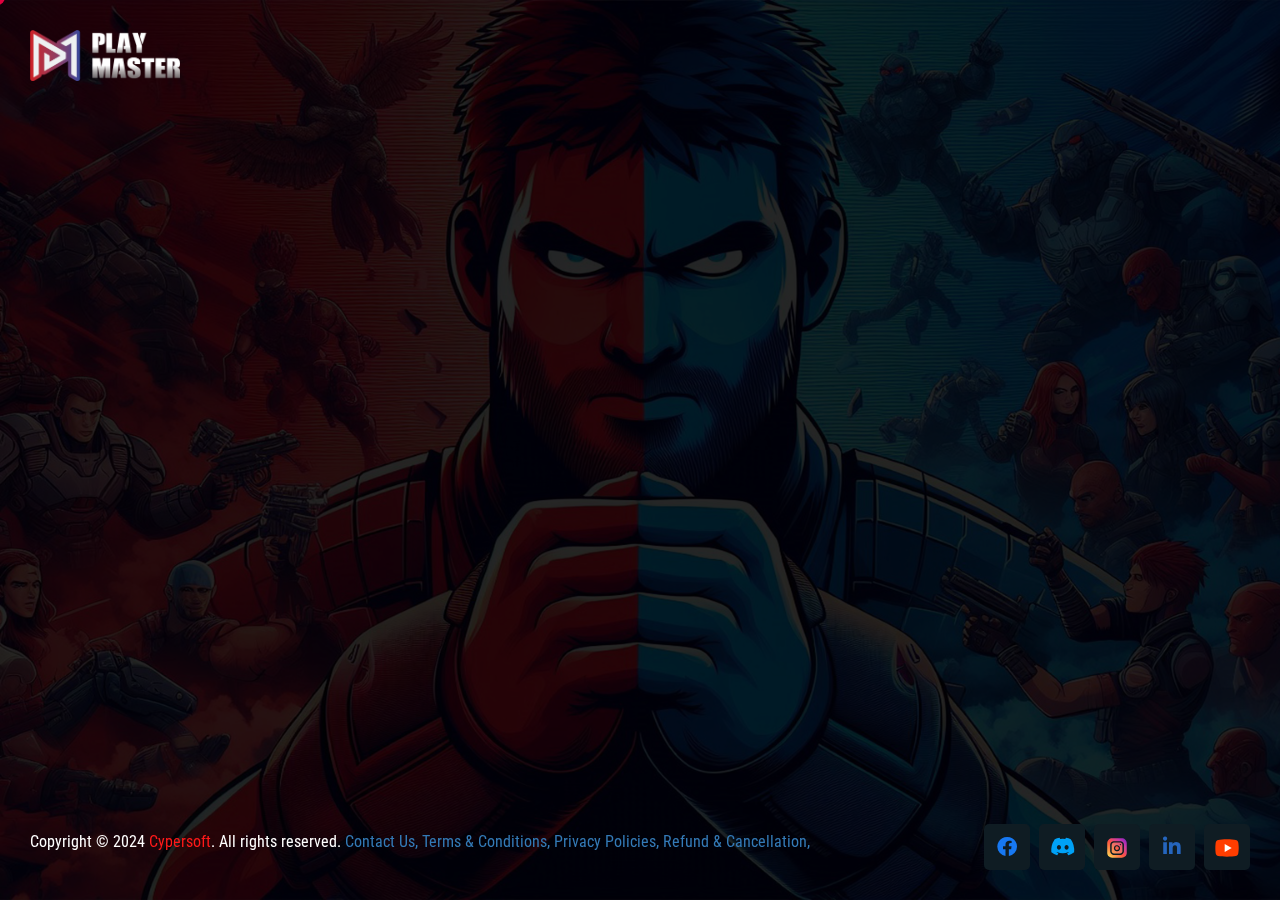
<file: index.html>
<!DOCTYPE html>
<html lang="en">

<head>
    <meta charset="utf-8">
    <meta http-equiv="x-ua-compatible" content="ie=edge">
    <title>Play Master - Esports & Gaming</title>
    <meta name="author" content="Cypersoft">
    <meta name="description"
        content="Welcome to Game Birds, the trailblazer in the Indian eSports industry. Our flagship product, Play Master, is a groundbreaking platform designed exclusively for gamers. Play Master organizes and hosts competitive gaming tournaments, where users pay an entry fee to compete for exciting rewards. This platform bridges the gap between mobile and PC gaming, uniting diverse gaming communities under one roof.">
    <meta name="keywords" content="Esports & Gaming tournament platform">
    <meta name="robots" content="INDEX,FOLLOW">
    <meta name="viewport" content="width=device-width,initial-scale=1,shrink-to-fit=no">
    <link rel="apple-touch-icon" sizes="57x57" href="assets/img/playmaster social icon.jpg">
    <link rel="apple-touch-icon" sizes="60x60" href="assets/img/playmaster social icon.jpg">
    <link rel="apple-touch-icon" sizes="72x72" href="assets/img/playmaster social icon.jpg">
    <link rel="apple-touch-icon" sizes="76x76" href="assets/img/playmaster social icon.jpg">
    <link rel="apple-touch-icon" sizes="114x114" href="assets/img/playmaster social icon.jpg">
    <link rel="apple-touch-icon" sizes="120x120" href="assets/img/playmaster social icon.jpg">
    <link rel="apple-touch-icon" sizes="144x144" href="assets/img/playmaster social icon.jpg">
    <link rel="apple-touch-icon" sizes="152x152" href="assets/img/playmaster social icon.jpg">
    <link rel="apple-touch-icon" sizes="180x180" href="assets/img/playmaster social icon.jpg">
    <link rel="icon" type="image/png" sizes="192x192" href="assets/img/playmaster social icon.jpg">
    <link rel="icon" type="image/png" sizes="32x32" href="assets/img/playmaster social icon.jpg">
    <link rel="icon" type="image/png" sizes="96x96" href="assets/img/playmaster social icon.jpg">
    <link rel="icon" type="image/png" sizes="16x16" href="assets/img/playmaster social icon.jpg">
    <link rel="manifest" href="assets/img/favicons/manifest.json">
    <meta name="msapplication-TileColor" content="#ffffff">
    <meta name="msapplication-TileImage" content="assets/img/favicons/ms-icon-144x144.png">
    <meta name="theme-color" content="#ffffff">
    <link rel="preconnect" href="https://fonts.googleapis.com/">
    <link rel="preconnect" href="https://fonts.gstatic.com/" crossorigin>
    <link
        href="https://fonts.googleapis.com/css2?family=Goldman:wght@400;700&amp;family=Poppins:ital,wght@0,100;0,200;0,300;0,400;0,500;0,600;0,700;0,800;0,900;1,100;1,200;1,300;1,400;1,500;1,600;1,700;1,800;1,900&amp;family=Rajdhani:wght@300;400;500;600;700&amp;display=swap"
        rel="stylesheet">
    <link rel="stylesheet" href="./assets/css/app.min.css">
    <link rel="stylesheet" href="./assets/css/fontawesome.min.css">
    <!-- Google Fonts css-->
    <link href="https://fonts.googleapis.com/css?family=Roboto+Condensed:300,400,700" rel="stylesheet">
    <!-- Bootstrap css -->
    <link href="./css/bootstrap.min.css" rel="stylesheet" media="screen">
    <!-- Font Awesome icon css-->
    <link href="./css/font-awesome.min.css" rel="stylesheet" media="screen">
    <!-- Main custom css -->
    <link href="./css/style.css" rel="stylesheet" media="screen">
    
<!-- Meta Pixel Code -->
<script>
!function(f,b,e,v,n,t,s)
{if(f.fbq)return;n=f.fbq=function(){n.callMethod?
n.callMethod.apply(n,arguments):n.queue.push(arguments)};
if(!f._fbq)f._fbq=n;n.push=n;n.loaded=!0;n.version='2.0';
n.queue=[];t=b.createElement(e);t.async=!0;
t.src=v;s=b.getElementsByTagName(e)[0];
s.parentNode.insertBefore(t,s)}(window, document,'script',
'https://connect.facebook.net/en_US/fbevents.js');
fbq('init', '598324209347185');
fbq('track', 'PageView');
</script>
<noscript><img height="1" width="1" style="display:none"
src="https://www.facebook.com/tr?id=598324209347185&ev=PageView&noscript=1"
/></noscript>
<!-- End Meta Pixel Code -->

</head>

<body>
    <div class="cursor-animation cursor-image"></div>

    <!-- Coming Soon Wrapper starts -->
    <div class="comming-soon">

        <div class="container-fluid">
            <div class="row">
                <div class="col-md-12" style="margin-top: 22px !important;">
                    <div class="coming-soon-box">
                        <!-- Logo Start -->
                        <div class="logo">
                            <img src="./images/playmasterweb.png" alt="logo" class="main_logo">

                        </div>
                        <!-- Logo end -->

                        <!-- Types Information start -->
                        <div class="coming-text">
                            <div class="container">
                                <div class="hero-style1 text-center "><span
                                        class="sub-title custom-anim-top wow animated main-text-soon"
                                        data-wow-duration="1.2s" data-wow-delay="0.1s">COMING SOON...</span>
                                    <h1 class="hero-title"><span
                                            class="title1 custom-anim-top wow animated main-text-main"
                                            data-wow-duration="1.1s" data-wow-delay="0.3s"
                                            data-bg-src="images/hero-title-bg-shape1.svg"
                                            style="background-image: url(images/hero-title-bg-shape1.svg);">SHAPING THE
                                            FUTURE
                                            OF</span> <span class="title2 custom-anim-top wow animated main-text-last"
                                            data-wow-duration="1.1s" data-wow-delay="0.4s">ESPORTS</span></h1>
                                    <div class="btn-group custom-anim-top wow animated" data-wow-duration="1.2s"
                                        data-wow-delay="0.7s"><a href="#" class="th-btn searchBoxToggler">REGISTER NOW
                                            <i class="fa-solid fa-arrow-right ms-2"></i></a>
                                    </div>
                                </div>
                            </div>
                        </div>
                        <!-- Types Information end -->

                        <!-- Social Media start -->
                        <div class="row social-media-padding">
                            <div class="col-md-6">
                                <div class="social-link">
                                    <div class="th-social">
                                        <a class="facebook"
                                            href="https://www.facebook.com/profile.php?id=61563821180342&mibextid=ZbWKwL"
                                            target="_blank">
                                            <i class="fab fa-facebook-f"></i>
                                        </a>
                                        <a class="twitter" href="https://discord.com/invite/hgmP8eF9mt" target="_blank">
                                            <i class="fa-brands fa-discord"></i>
                                        </a>
                                        <a class="instagram" href="https://www.instagram.com/playmaster.official/"
                                            target="_blank">
                                            <img src="assets/img/icon/instagram-icon.svg" alt="icon">
                                        </a>
                                        <a class="linkedin" href="https://www.linkedin.com/showcase/playmasterofficial/"
                                            target="_blank">
                                            <i class="fab fa-linkedin"></i>
                                        </a>
                                        <a class="google-play"
                                            href="https://www.youtube.com/@PlayMaster_IN"
                                            target="_blank">
                                            <img src="./assets/img/icon/icons8-youtube.svg" width="28px" alt="icon">
                                        </a>
                                    </div>
                                </div>
                            </div>
                            <div class="col-md-6">
                                <p class="copy">Copyright © 2024 <span><a style="color:#ff1919;"
                                            href="https://cypersoft.com" target="_blank">Cypersoft</a></span>. All
                                    rights reserved.
                                    
                                    <a href="contact.html">Contact Us, </a>
                                    <a href="terms-and-condition.html">Terms & Conditions, </a>
                                    <a href="privacy-policy.html">Privacy Policies, </a>
                                    <a href="cancellation-policy.html">Refund & Cancellation, </a>
                                </p>
                            </div>
                        </div>

                        <!-- Social Media end -->
                    </div>

                </div>

            </div>
        </div>
    </div>
    <!-- Coming Soon Wrapper end -->

    <!-- <div class="container ">
        <div class="popup-search-box d-none d-lg-block">
            <button class="searchClose"><i class="fal fa-times"></i></button>

            <form method="doPOST" name="Playmasterregistration" target="_self"
                action="https://script.google.com/macros/s/AKfycbzoEowW6af1FCSt0c_nm6fqfQYv5DBAPQ-VxVjgAO-zv6AKyZo5bgYWAtDkPjarzOYm/exec"
                id="Playmasterregistration"
                class="contact-form ajax-contact pb-xl-0 space-bottom main_form newsletter-form"
                style="margin-top: 33px;">

                <div class="row" style="margin: 8px;">
                    <div class="form-group style-border2 col-md-6"><input type="text" class="form-control" name="name"
                            id="name" placeholder="Your Name" required> <i class="fa fa-user" style="top: 28px;"></i>
                    </div>
                    <div class="form-group style-border2 col-md-6"><input type="email" class="form-control" name="email"
                            id="email" placeholder="Email Address" required> <i class="fa fa-envelope"
                            style="top: 28px;"></i></div>
                    <div class="form-group style-border2 col-md-6"><input type="text" class="form-control" name="number"
                            id="number" placeholder="Phone Number" required> <i class="fa fa-phone"
                            style="top: 28px;"></i></div>
                    <div class="col-md-6 form-group">
                        <div class="form-group style-border2">
                            <select class="form-select" name="games" id="games" aria-label="Default select example"
                                required>
                                <option selected="selected" value="">Favorite Games</option>
                                <option value="BGMI">BGMI</option>
                                <option value="VALORANT">VALORANT</option>
                                <option value="Stumble guys">Stumble guys</option>
                                <option value="Battle Star">Battle Star</option>
                                <option value="Mini Militia">Mini Militia</option>
                                <option value="Other">Other</option>
                            </select><i class="fa fa-angle-down"></i>
                        </div>
                    </div>
                    <div class="col-12 form-group style-border2"><textarea placeholder="Write Massage...."
                            class="form-control" name="message" id="message"></textarea> <i class="fa fa-pencil"></i>
                    </div>

                    <div class="form-group">
                        <button type="submit" value="submit" id="submit" class="th-btn" onclick="show('popup')">SUBSCRIBE NOW <i
                                class="far fa-arrow-right ms-2"></i></button>
                                <div class="popup" id="popup">
                                    <p class="text-center" style="font-size: 25px;">Thank you for Subscribe</p>
                                    <button onclick="location.href = 'https://www.playmaster.in'"  class="th-btn" style="margin-top: 90px;margin-right: 20px;">Thank You <i
                                        class="far fa-arrow-right ms-2"></i></button>
                                </div>
                    </div>
                </div>

            </form>

        </div>

    </div> -->
    <div class="container"></div>
        <div class="popup-search-box d-none d-lg-block">
            <button class="searchClose"><i class="fal fa-times"></i></button>
            <form method="doPOST" name="Playmasterregistration" target="_self"
            action="https://script.google.com/macros/s/AKfycbw-4FyCYC1hEQ-lLumUE1OMq1mr6wKc0bXZqmL3PO211BX5bhDPAlnUL8Krj7wic9qm/exec"
            id="Playmasterregistration"
            class="contact-form ajax-contact pb-xl-0 space-bottom main_form newsletter-form"
            style="margin-top: 33px;">
                <div class="row" style="margin: 8px;">
                    <div class="form-group style-border2 col-md-6"><input type="text" class="form-control" name="name"
                            id="name" placeholder="Your Name" required> <i class="fa fa-user" style="top: 28px;"></i>
                    </div>
                    <div class="form-group style-border2 col-md-6"><input type="email" class="form-control" name="email"
                            id="email" placeholder="Email Address" required> <i class="fa fa-envelope"
                            style="top: 28px;"></i></div>
                    <div class="form-group style-border2 col-md-6"><input type="text" class="form-control" name="number"
                            id="number" placeholder="Phone Number" required> <i class="fa fa-phone"
                            style="top: 28px;"></i></div>
                    <div class="col-md-6 form-group">
                        <div class="form-group style-border2">
                            <select class="form-select" name="games" id="games" aria-label="Default select example"
                                required>
                                <option selected="selected" value="">Favorite Games</option>
                                <option value="BGMI">BGMI</option>
                                <option value="VALORANT">VALORANT</option>
                                <option value="Stumble guys">Stumble guys</option>
                                <option value="Battle Star">Battle Star</option>
                                <option value="Mini Militia">Mini Militia</option>
                                <option value="Other">Other</option>
                            </select><i class="fa fa-angle-down"></i>
                        </div>
                    </div>
                            <!-- <div class="form-group style-border2 col-md-12"><input type="text" class="form-control" name="discord" id="discord"
                                                placeholder="Discord id (Ex.UserName#1234)"> <i class="fa fa-user" style="top: 28px;"></i>
                            </div> -->
                    <div class="col-md-12 form-group style-border2"><textarea placeholder="Write Massage...."
                            class="form-control" name="message" id="message"></textarea> <i class="fa fa-pencil"></i>
                    </div>
                    <div class="form-group">
                        <button type="submit" value="submit" id="submit" class="th-btn">SUBSCRIBE NOW <i class="far fa-arrow-right ms-2"></i></button>
                    </div>
                </div>
            </form>
            <div id="loading" class="loading" style="display: none;"><img src="./assets/img/Eclipse@1x-1.0s-200px-200px.svg" alt="" class="loding-img" style=""></div>
        <div id="popup" class="popup row" style="display: none;">
            <div class="col-12">
                <p class="text-center" style="font-size: 20px;">Thanks for registering!<br> Join our Discord for updates.</p>
            </div>
            <div class="form-group col-12 text-center">
                <button onclick="newWindow('https://discord.com/invite/hgmP8eF9mt')" class="th-btn">Join Discord <i class="fa-brands fa-discord" style="padding-left: 5px;"></i></button>
                </div>
            </div>
        </div>

        
    </div>
    <!-- <style>
        .loading {
            font-size: 20px;
            color: blue;
            text-align: center;
            margin-top: 20px;
        }
        .popup {
            display: flex;
            justify-content: center;
            align-items: center;
            position: fixed;
            top: 0;
            left: 0;
            width: 100%;
            height: 100%;
            background-color: rgba(0, 0, 0, 0.5);
            color: white;
        }
        .popup p {
            background: #222;
            padding: 20px;
            border-radius: 5px;
        }
    </style> -->
    <!-- <script>
       document.getElementById('submit').addEventListener('click', function() {
    const form = document.getElementById('Playmasterregistration');
    const submit = document.getElementById('submit');

    // Check if the form is valid
    if (form.checkValidity()) {
        // Disable the button to prevent multiple submissions
        submit.disabled = true;

        // Show loading message
        const loading = document.getElementById('loading');
        loading.style.display = 'block';

        // Simulate a loading delay
        setTimeout(() => {
            // Hide loading and show popup
            loading.style.display = 'none';
            const popup = document.getElementById('popup');
            popup.style.display = 'flex';

            // Clear the form fields
            form.reset();

            // Optionally, you can re-enable the button here if needed
            // submitButton.disabled = false; // Uncomment to enable it again
        }, 2000); // 2 seconds delay for demo
    } else {
        // If the form is invalid, trigger the native validation UI
        form.reportValidity();
    }
});


    </script> -->

    <script>
           function newWindow(url) {
           window.open(url, '_blank');
        }
     </script>
    <script src="./assets/js/vendor/jquery-3.7.1.min.js"></script>
    <script src="./assets/js/app.min.js"></script>
    <script src="./assets/js/main.js"></script>
    <script src="./playjs.js"></script>
    <!-- <script>
        //just some js to simulate fake loading time

function removeClass(){  
    submit.className = submit.className.replace(new RegExp('(?:^|\\s)loading(?!\\S)'), '');
}

var submit = document.getElementById('submit');


submit.addEventListener("click", function() {
    submit.className = submit.className + ' loading';
    setTimeout(removeClass, 2000);
}, false);
    </script> -->
</body>
</html>
</file>
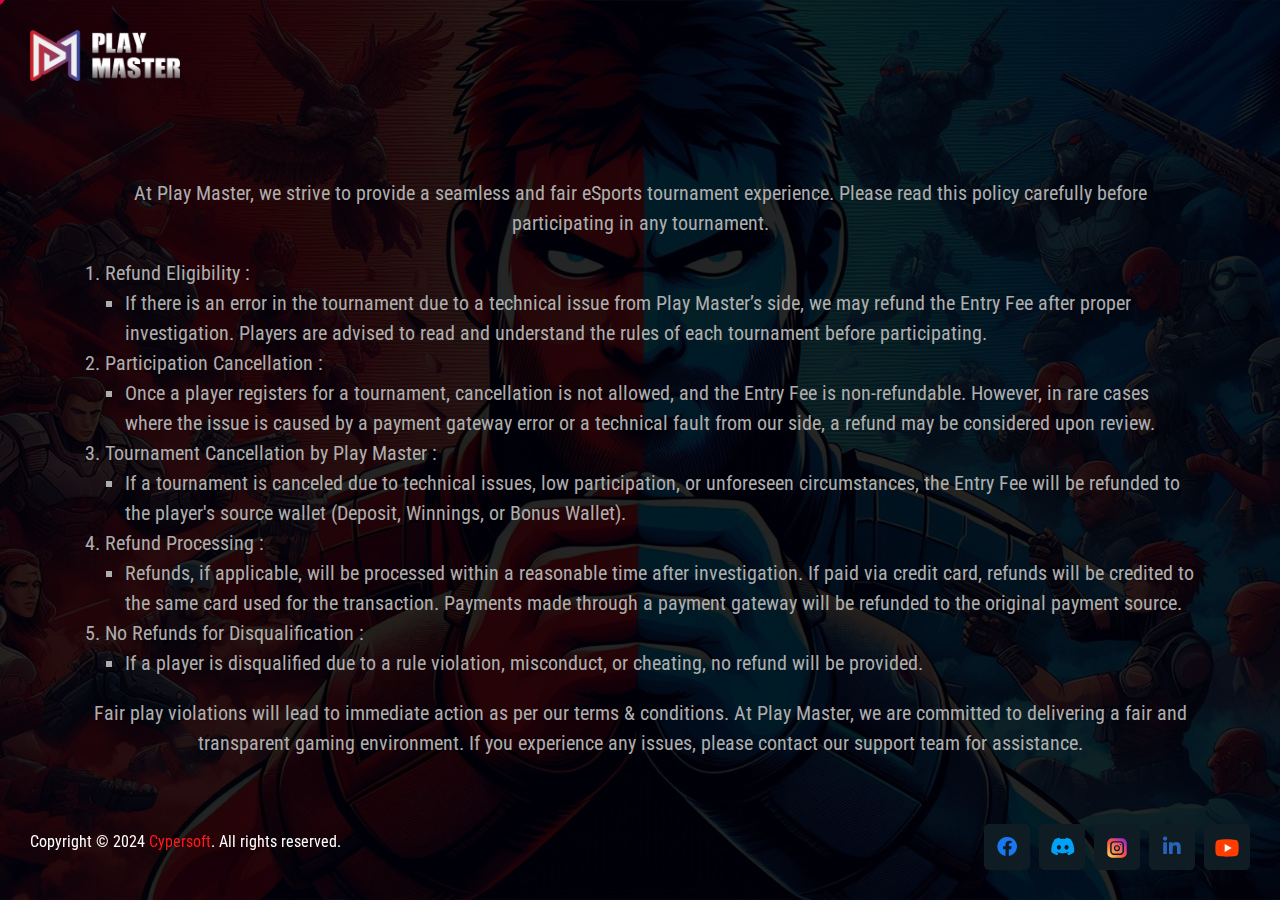
<file: cancellation-policy.html>
<!DOCTYPE html>
<html lang="en">

<head>
    <meta charset="utf-8">
    <meta http-equiv="x-ua-compatible" content="ie=edge">
    <title>Play Master - Esports & Gaming</title>
    <meta name="author" content="Cypersoft">
    <meta name="description"
        content="Welcome to Game Birds, the trailblazer in the Indian eSports industry. Our flagship product, Play Master, is a groundbreaking platform designed exclusively for gamers. Play Master organizes and hosts competitive gaming tournaments, where users pay an entry fee to compete for exciting rewards. This platform bridges the gap between mobile and PC gaming, uniting diverse gaming communities under one roof.">
    <meta name="keywords" content="Esports & Gaming tournament platform">
    <meta name="robots" content="INDEX,FOLLOW">
    <meta name="viewport" content="width=device-width,initial-scale=1,shrink-to-fit=no">
    <link rel="apple-touch-icon" sizes="57x57" href="assets/img/playmaster social icon.jpg">
    <link rel="apple-touch-icon" sizes="60x60" href="assets/img/playmaster social icon.jpg">
    <link rel="apple-touch-icon" sizes="72x72" href="assets/img/playmaster social icon.jpg">
    <link rel="apple-touch-icon" sizes="76x76" href="assets/img/playmaster social icon.jpg">
    <link rel="apple-touch-icon" sizes="114x114" href="assets/img/playmaster social icon.jpg">
    <link rel="apple-touch-icon" sizes="120x120" href="assets/img/playmaster social icon.jpg">
    <link rel="apple-touch-icon" sizes="144x144" href="assets/img/playmaster social icon.jpg">
    <link rel="apple-touch-icon" sizes="152x152" href="assets/img/playmaster social icon.jpg">
    <link rel="apple-touch-icon" sizes="180x180" href="assets/img/playmaster social icon.jpg">
    <link rel="icon" type="image/png" sizes="192x192" href="assets/img/playmaster social icon.jpg">
    <link rel="icon" type="image/png" sizes="32x32" href="assets/img/playmaster social icon.jpg">
    <link rel="icon" type="image/png" sizes="96x96" href="assets/img/playmaster social icon.jpg">
    <link rel="icon" type="image/png" sizes="16x16" href="assets/img/playmaster social icon.jpg">
    <link rel="manifest" href="assets/img/favicons/manifest.json">
    <meta name="msapplication-TileColor" content="#ffffff">
    <meta name="msapplication-TileImage" content="assets/img/favicons/ms-icon-144x144.png">
    <meta name="theme-color" content="#ffffff">
    <link rel="preconnect" href="https://fonts.googleapis.com/">
    <link rel="preconnect" href="https://fonts.gstatic.com/" crossorigin>
    <link
        href="https://fonts.googleapis.com/css2?family=Goldman:wght@400;700&amp;family=Poppins:ital,wght@0,100;0,200;0,300;0,400;0,500;0,600;0,700;0,800;0,900;1,100;1,200;1,300;1,400;1,500;1,600;1,700;1,800;1,900&amp;family=Rajdhani:wght@300;400;500;600;700&amp;display=swap"
        rel="stylesheet">
    <link rel="stylesheet" href="./assets/css/app.min.css">
    <link rel="stylesheet" href="./assets/css/fontawesome.min.css">
    <!-- Google Fonts css-->
    <link href="https://fonts.googleapis.com/css?family=Roboto+Condensed:300,400,700" rel="stylesheet">
    <!-- Bootstrap css -->
    <link href="./css/bootstrap.min.css" rel="stylesheet" media="screen">
    <!-- Font Awesome icon css-->
    <link href="./css/font-awesome.min.css" rel="stylesheet" media="screen">
    <!-- Main custom css -->
    <link href="./css/style.css" rel="stylesheet" media="screen">
    

</head>

<body>
    <div class="cursor-animation cursor-image"></div>

    <!-- Coming Soon Wrapper starts -->
    <div class="comming-soon">

        <div class="container-fluid">
            <div class="row">
                <div class="col-md-12" style="margin-top: 22px !important;">
                    <div class="coming-soon-box">
                        <!-- Logo Start -->
                        <div class="logo">
                            <img src="./images/playmasterweb.png" alt="logo" class="main_logo">

                        </div>
                        <!-- Logo end -->

                        <!-- Types Information start -->
                            <div class="container">
                                <div class="text-center"><span
                                        class="sub-title custom-anim-top wow animated main-text-soon"
                                        data-wow-duration="1.2s" data-wow-delay="0.1s">Cancellation & Refund Policy</span>
                                    
                                </div>
                                <p style="font-size: 20px;line-height: 1.5;">At Play Master, we strive to provide a seamless and fair eSports tournament experience. Please read this policy carefully before participating in any tournament.</p>
                                <ol class="text-start" style="font-size: 20px;line-height: 1.5;">
                                    <li>Refund Eligibility : 
                                        <ul>
                                            <li style="list-style-type: square;">
                                                If there is an error in the tournament due to a technical issue from Play Master’s side, we may refund the
                                                Entry Fee after proper investigation.
                                                Players are advised to read and understand the rules of each tournament before participating.
                                            </li>
                                        </ul>
                                    </li>
                                    <li>Participation Cancellation :  
                                        <ul>
                                            <li style="list-style-type: square;">
                                                Once a player registers for a tournament, cancellation is not allowed, and the Entry Fee is non-refundable.
                                                However, in rare cases where the issue is caused by a payment gateway error or a technical fault from our side, a refund may be considered upon review.
                                            </li>
                                        </ul>
                                    </li>
                                    <li>Tournament Cancellation by Play Master : 
                                        <ul>
                                            <li style="list-style-type: square;">
                                                If a tournament is canceled due to technical issues, low participation, or unforeseen circumstances, the Entry Fee will be refunded to the player's source wallet (Deposit, Winnings, or Bonus Wallet).
                                            </li>
                                        </ul>                                    
                                    </li>
                                    <li>Refund Processing : 
                                        <ul>
                                            <li style="list-style-type: square;">
                                                Refunds, if applicable, will be processed within a reasonable time after investigation.
                                                If paid via credit card, refunds will be credited to the same card used for the transaction.
                                                Payments made through a payment gateway will be refunded to the original payment source. 
                                            </li>
                                        </ul>                                       
                                    </li>
                                    <li>No Refunds for Disqualification : 
                                        <ul>
                                            <li style="list-style-type: square;">
                                                If a player is disqualified due to a rule violation, misconduct, or cheating, no refund will be provided.        
                                            </li>
                                        </ul>                                
                                    </li>
                                </ol> 
                                <p style="font-size: 20px;line-height: 1.5;">Fair play violations will lead to immediate action as per our terms &
                                    conditions.
                                    At Play Master, we are committed to delivering a fair and transparent gaming environment. If you experience any
                                    issues, please contact our support team for assistance.</p>
                            </div>
                           
                        <!-- Types Information end -->

                        <!-- Social Media start -->
                        <div class="row social-media-padding">
                            <div class="col-md-6">
                                <div class="social-link">
                                    <div class="th-social">
                                        <a class="facebook"
                                            href="https://www.facebook.com/profile.php?id=61563821180342&mibextid=ZbWKwL"
                                            target="_blank">
                                            <i class="fab fa-facebook-f"></i>
                                        </a>
                                        <a class="twitter" href="https://discord.com/invite/hgmP8eF9mt" target="_blank">
                                            <i class="fa-brands fa-discord"></i>
                                        </a>
                                        <a class="instagram" href="https://www.instagram.com/playmaster.official/"
                                            target="_blank">
                                            <img src="assets/img/icon/instagram-icon.svg" alt="icon">
                                        </a>
                                        <a class="linkedin" href="https://www.linkedin.com/showcase/playmasterofficial/"
                                            target="_blank">
                                            <i class="fab fa-linkedin"></i>
                                        </a>
                                        <a class="google-play"
                                            href="https://www.youtube.com/@PlayMaster_IN"
                                            target="_blank">
                                            <img src="./assets/img/icon/icons8-youtube.svg" width="28px" alt="icon">
                                        </a>
                                    </div>
                                </div>
                            </div>
                            <div class="col-md-6">
                                <p class="copy">Copyright © 2024 <span><a style="color:#ff1919;"
                                            href="https://cypersoft.com" target="_blank">Cypersoft</a></span>. All
                                    rights reserved.</p>

                            </div>
                        </div>

                        <!-- Social Media end -->
                    </div>

                </div>
                
            </div>
        </div>
    </div>
    
    <script>
           function newWindow(url) {
           window.open(url, '_blank');
        }
     </script>
    <script src="./assets/js/vendor/jquery-3.7.1.min.js"></script>
    <script src="./assets/js/app.min.js"></script>
    <script src="./assets/js/main.js"></script>
    <script src="./playjs.js"></script>
    
</body>
</html>
</file>
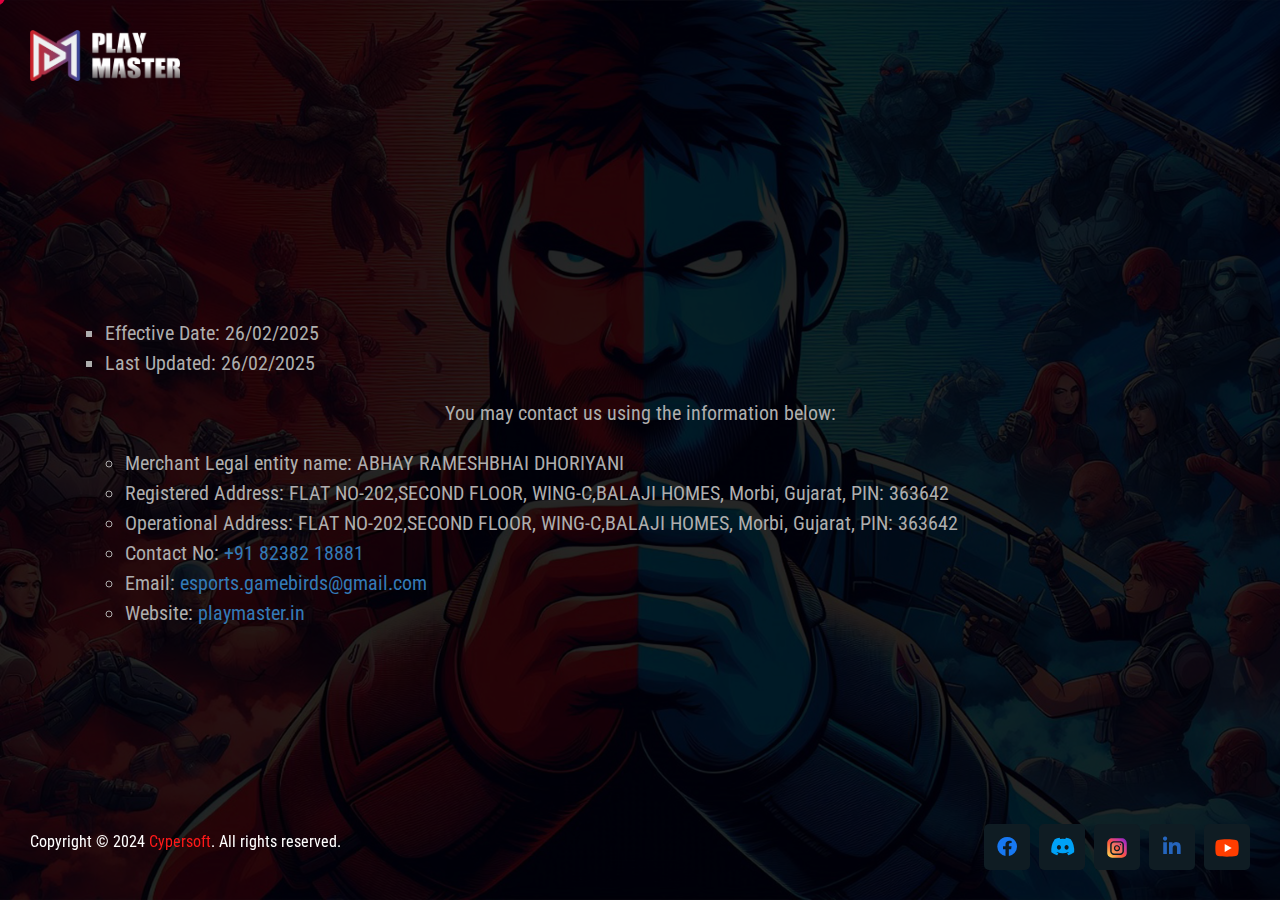
<file: contact.html>
<!DOCTYPE html>
<html lang="en">

<head>
    <meta charset="utf-8">
    <meta http-equiv="x-ua-compatible" content="ie=edge">
    <title>Play Master - Esports & Gaming</title>
    <meta name="author" content="Cypersoft">
    <meta name="description"
        content="Welcome to Game Birds, the trailblazer in the Indian eSports industry. Our flagship product, Play Master, is a groundbreaking platform designed exclusively for gamers. Play Master organizes and hosts competitive gaming tournaments, where users pay an entry fee to compete for exciting rewards. This platform bridges the gap between mobile and PC gaming, uniting diverse gaming communities under one roof.">
    <meta name="keywords" content="Esports & Gaming tournament platform">
    <meta name="robots" content="INDEX,FOLLOW">
    <meta name="viewport" content="width=device-width,initial-scale=1,shrink-to-fit=no">
    <link rel="apple-touch-icon" sizes="57x57" href="assets/img/playmaster social icon.jpg">
    <link rel="apple-touch-icon" sizes="60x60" href="assets/img/playmaster social icon.jpg">
    <link rel="apple-touch-icon" sizes="72x72" href="assets/img/playmaster social icon.jpg">
    <link rel="apple-touch-icon" sizes="76x76" href="assets/img/playmaster social icon.jpg">
    <link rel="apple-touch-icon" sizes="114x114" href="assets/img/playmaster social icon.jpg">
    <link rel="apple-touch-icon" sizes="120x120" href="assets/img/playmaster social icon.jpg">
    <link rel="apple-touch-icon" sizes="144x144" href="assets/img/playmaster social icon.jpg">
    <link rel="apple-touch-icon" sizes="152x152" href="assets/img/playmaster social icon.jpg">
    <link rel="apple-touch-icon" sizes="180x180" href="assets/img/playmaster social icon.jpg">
    <link rel="icon" type="image/png" sizes="192x192" href="assets/img/playmaster social icon.jpg">
    <link rel="icon" type="image/png" sizes="32x32" href="assets/img/playmaster social icon.jpg">
    <link rel="icon" type="image/png" sizes="96x96" href="assets/img/playmaster social icon.jpg">
    <link rel="icon" type="image/png" sizes="16x16" href="assets/img/playmaster social icon.jpg">
    <link rel="manifest" href="assets/img/favicons/manifest.json">
    <meta name="msapplication-TileColor" content="#ffffff">
    <meta name="msapplication-TileImage" content="assets/img/favicons/ms-icon-144x144.png">
    <meta name="theme-color" content="#ffffff">
    <link rel="preconnect" href="https://fonts.googleapis.com/">
    <link rel="preconnect" href="https://fonts.gstatic.com/" crossorigin>
    <link
        href="https://fonts.googleapis.com/css2?family=Goldman:wght@400;700&amp;family=Poppins:ital,wght@0,100;0,200;0,300;0,400;0,500;0,600;0,700;0,800;0,900;1,100;1,200;1,300;1,400;1,500;1,600;1,700;1,800;1,900&amp;family=Rajdhani:wght@300;400;500;600;700&amp;display=swap"
        rel="stylesheet">
    <link rel="stylesheet" href="./assets/css/app.min.css">
    <link rel="stylesheet" href="./assets/css/fontawesome.min.css">
    <!-- Google Fonts css-->
    <link href="https://fonts.googleapis.com/css?family=Roboto+Condensed:300,400,700" rel="stylesheet">
    <!-- Bootstrap css -->
    <link href="./css/bootstrap.min.css" rel="stylesheet" media="screen">
    <!-- Font Awesome icon css-->
    <link href="./css/font-awesome.min.css" rel="stylesheet" media="screen">
    <!-- Main custom css -->
    <link href="./css/style.css" rel="stylesheet" media="screen">
    

</head>

<body>
    <div class="cursor-animation cursor-image"></div>

    <!-- Coming Soon Wrapper starts -->
    <div class="comming-soon">

        <div class="container-fluid">
            <div class="row">
                <div class="col-md-12" style="margin-top: 22px !important;">
                    <div class="coming-soon-box">
                        <!-- Logo Start -->
                        <div class="logo">
                            <img src="./images/playmasterweb.png" alt="logo" class="main_logo">

                        </div>
                        <!-- Logo end -->

                        <!-- Types Information start -->
                            <div class="container">
                                <div class="text-center"><span
                                        class="sub-title custom-anim-top wow animated main-text-soon"
                                        data-wow-duration="1.2s" data-wow-delay="0.1s">Contact Us</span>
                                    
                                </div>
                                <ul class="text-start" style="font-size: 20px;line-height: 1.5;list-style-type: square;">
                                    <li>
                                        Effective Date: 26/02/2025
                                    </li>
                                    <li>
                                        Last Updated: 26/02/2025
                                    </li>
                                </ul>
                                <p style="font-size: 20px;line-height: 1.5;">
                                    You may contact us using the information below:
                                </p>
                                
                                <ol class="text-start" style="font-size: 20px;line-height: 1.5;">
                                
                                    <li style="list-style-type: none;">
                                        <ul>
                                            <li>Merchant Legal entity name: ABHAY RAMESHBHAI DHORIYANI</li>
                                            <li>Registered Address: FLAT NO-202,SECOND FLOOR, WING-C,BALAJI HOMES, Morbi, Gujarat,
                                                PIN: 363642</li>
                                            <li>Operational Address: FLAT NO-202,SECOND FLOOR, WING-C,BALAJI HOMES, Morbi, Gujarat,
                                                PIN: 363642</li>
                                            <li>Contact No: <a href="tel:+918238218881">+91 82382 18881</a></li>
                                            <li>Email: <a href="mailto:esports.gamebirds@gmail.com">esports.gamebirds@gmail.com</a></li>
                                            <li>Website: <a href="https://playmaster.in" target="_blank">playmaster.in</a></li>
                                        </ul>
                                    </li>
                                </ol>
                            </div>
                           
                        <!-- Types Information end -->

                        <!-- Social Media start -->
                        <div class="row social-media-padding">
                            <div class="col-md-6">
                                <div class="social-link">
                                    <div class="th-social">
                                        <a class="facebook"
                                            href="https://www.facebook.com/profile.php?id=61563821180342&mibextid=ZbWKwL"
                                            target="_blank">
                                            <i class="fab fa-facebook-f"></i>
                                        </a>
                                        <a class="twitter" href="https://discord.com/invite/hgmP8eF9mt" target="_blank">
                                            <i class="fa-brands fa-discord"></i>
                                        </a>
                                        <a class="instagram" href="https://www.instagram.com/playmaster.official/"
                                            target="_blank">
                                            <img src="assets/img/icon/instagram-icon.svg" alt="icon">
                                        </a>
                                        <a class="linkedin" href="https://www.linkedin.com/showcase/playmasterofficial/"
                                            target="_blank">
                                            <i class="fab fa-linkedin"></i>
                                        </a>
                                        <a class="google-play"
                                            href="https://www.youtube.com/@PlayMaster_IN"
                                            target="_blank">
                                            <img src="./assets/img/icon/icons8-youtube.svg" width="28px" alt="icon">
                                        </a>
                                    </div>
                                </div>
                            </div>
                            <div class="col-md-6">
                                <p class="copy">Copyright © 2024 <span><a style="color:#ff1919;"
                                            href="https://cypersoft.com" target="_blank">Cypersoft</a></span>. All
                                    rights reserved.</p>

                            </div>
                        </div>

                        <!-- Social Media end -->
                    </div>

                </div>
                
            </div>
        </div>
    </div>
    
    <script>
           function newWindow(url) {
           window.open(url, '_blank');
        }
     </script>
    <script src="./assets/js/vendor/jquery-3.7.1.min.js"></script>
    <script src="./assets/js/app.min.js"></script>
    <script src="./assets/js/main.js"></script>
    <script src="./playjs.js"></script>
    
</body>
</html>
</file>
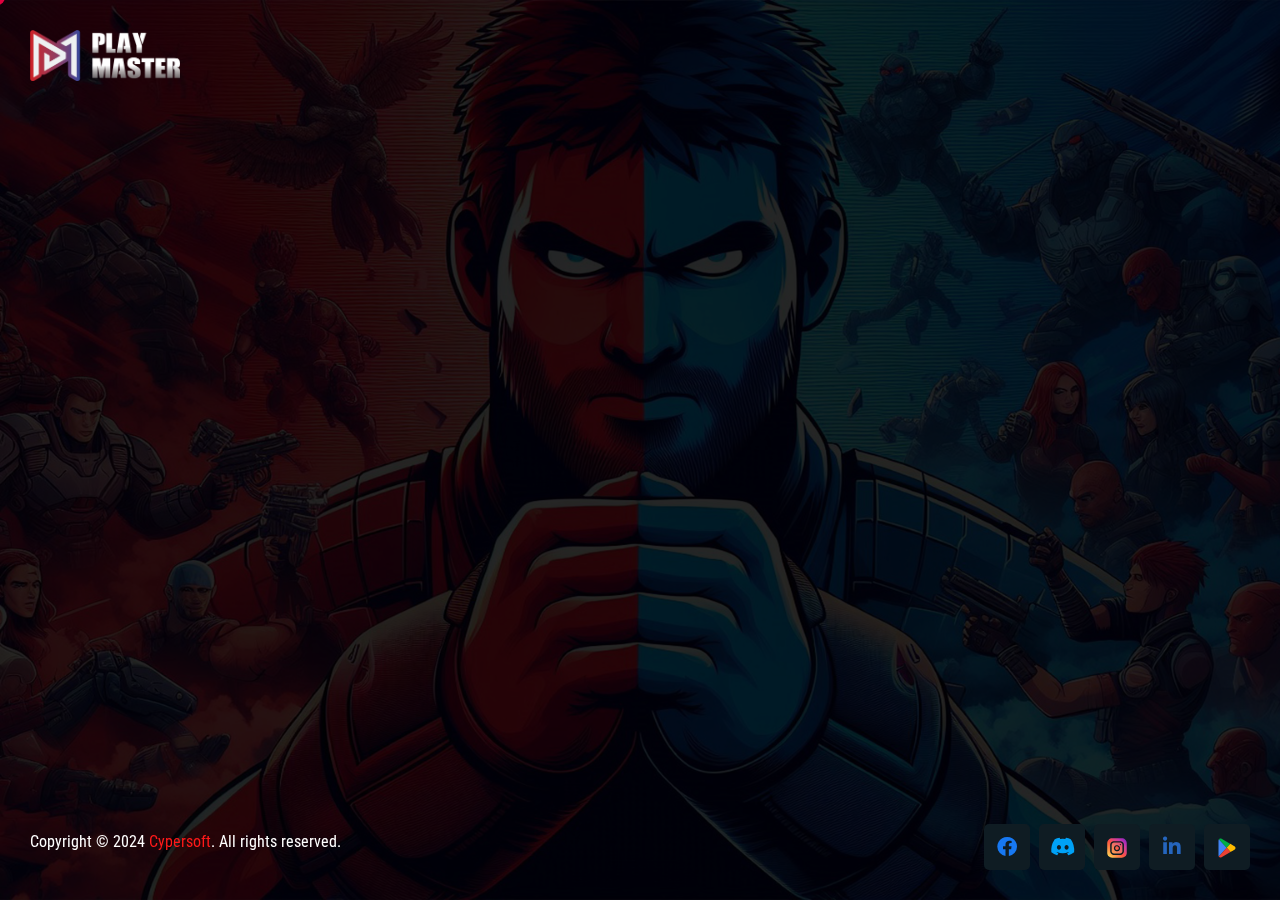
<file: indext2.html>
<!DOCTYPE html>
<html lang="en">
<head>
    <meta charset="utf-8">
    <meta http-equiv="x-ua-compatible" content="ie=edge">
    <title>Play Master - Esports & Gaming</title>
    <meta name="author" content="Cypersoft">
    <meta name="description" content="Welcome to Game Birds, the trailblazer in the Indian eSports industry. Our flagship product, Play Master, is a groundbreaking platform designed exclusively for gamers. Play Master organizes and hosts competitive gaming tournaments, where users pay an entry fee to compete for exciting rewards. This platform bridges the gap between mobile and PC gaming, uniting diverse gaming communities under one roof.">
    <meta name="keywords" content="Esports & Gaming tournament platform">
    <meta name="robots" content="INDEX,FOLLOW">
    <meta name="viewport" content="width=device-width,initial-scale=1,shrink-to-fit=no">
    <link rel="apple-touch-icon" sizes="57x57" href="assets/img/playmaster social icon.jpg">
    <link rel="apple-touch-icon" sizes="60x60" href="assets/img/playmaster social icon.jpg">
    <link rel="apple-touch-icon" sizes="72x72" href="assets/img/playmaster social icon.jpg">
    <link rel="apple-touch-icon" sizes="76x76" href="assets/img/playmaster social icon.jpg">
    <link rel="apple-touch-icon" sizes="114x114" href="assets/img/playmaster social icon.jpg">
    <link rel="apple-touch-icon" sizes="120x120" href="assets/img/playmaster social icon.jpg">
    <link rel="apple-touch-icon" sizes="144x144" href="assets/img/playmaster social icon.jpg">
    <link rel="apple-touch-icon" sizes="152x152" href="assets/img/playmaster social icon.jpg">
    <link rel="apple-touch-icon" sizes="180x180" href="assets/img/playmaster social icon.jpg">
    <link rel="icon" type="image/png" sizes="192x192" href="assets/img/playmaster social icon.jpg">
    <link rel="icon" type="image/png" sizes="32x32" href="assets/img/playmaster social icon.jpg">
    <link rel="icon" type="image/png" sizes="96x96" href="assets/img/playmaster social icon.jpg">
    <link rel="icon" type="image/png" sizes="16x16" href="assets/img/playmaster social icon.jpg">
    <link rel="manifest" href="assets/img/favicons/manifest.json">
    <meta name="msapplication-TileColor" content="#ffffff">
    <meta name="msapplication-TileImage" content="assets/img/favicons/ms-icon-144x144.png">
    <meta name="theme-color" content="#ffffff">
    <link rel="preconnect" href="https://fonts.googleapis.com/">
    <link rel="preconnect" href="https://fonts.gstatic.com/" crossorigin>
    <link
        href="https://fonts.googleapis.com/css2?family=Goldman:wght@400;700&amp;family=Poppins:ital,wght@0,100;0,200;0,300;0,400;0,500;0,600;0,700;0,800;0,900;1,100;1,200;1,300;1,400;1,500;1,600;1,700;1,800;1,900&amp;family=Rajdhani:wght@300;400;500;600;700&amp;display=swap"
        rel="stylesheet">
    <link rel="stylesheet" href="assets/css/app.min.css">
    <link rel="stylesheet" href="assets/css/fontawesome.min.css">
	<!-- Google Fonts css-->
	<link href="https://fonts.googleapis.com/css?family=Roboto+Condensed:300,400,700" rel="stylesheet">
	<!-- Bootstrap css -->
	<link href="css/bootstrap.min.css" rel="stylesheet" media="screen">
	<!-- Font Awesome icon css-->
	<link href="css/font-awesome.min.css" rel="stylesheet" media="screen">
	<!-- Main custom css -->
	<link href="./css/style.css" rel="stylesheet" media="screen">



	
</head>
<body>
    <div class="cursor-animation cursor-image"></div>
    <
	<!-- Coming Soon Wrapper starts -->
	<div class="comming-soon">
		
		<div class="container-fluid">
			<div class="row">
				<div class="col-md-12" style="margin-top: 22px !important;">
					<div class="coming-soon-box">
						<!-- Logo Start -->
						<div class="logo">
							<img src="./images/play master web.png" alt="logo" class="main_logo">

						</div>
						<!-- Logo end -->
						
						<!-- Types Information start -->
						<div class="coming-text">
							<div class="container">
                                <div class="hero-style1 text-center "><span class="sub-title custom-anim-top wow animated main-text-soon"
                                        data-wow-duration="1.2s" data-wow-delay="0.1s">COMING SOON...</span>
                                    <h1 class="hero-title"><span class="title1 custom-anim-top wow animated main-text-main" data-wow-duration="1.1s"
                                            data-wow-delay="0.3s" data-bg-src="images/hero-title-bg-shape1.svg" style="background-image: url(images/hero-title-bg-shape1.svg);">SHAPING THE FUTURE
                                            OF</span> <span class="title2 custom-anim-top wow animated main-text-last" data-wow-duration="1.1s"
                                            data-wow-delay="0.4s">ESPORTS</span></h1>
                                    <div class="btn-group custom-anim-top wow animated" data-wow-duration="1.2s" data-wow-delay="0.7s"><a
                                            href="#" class="th-btn searchBoxToggler">REGISTER NOW <i class="fa-solid fa-arrow-right ms-2"></i></a>
                                        </div>
                                </div>
                            </div>
						</div>
						<!-- Types Information end -->
						
						
						
						<!-- Newsletter Form start -->
						<!-- <div class="newsletter">
							<p>The future has a way of arriving unannounced.</p>
							
							<div class="newsletter-form">
								<form action="#" method="post">
									<input type="text" class="new-text" placeholder="Enter your email address...." required />
									<button type="submit" class="new-btn">Notify Me</button>
								</form>
							</div>
						</div> -->
						<!-- Newsletter Form end -->
						<!-- Social Media start -->
						 <div class="row social-media-padding">
							<div class="col-md-6">
								<div class="social-link">
									<div class="th-social">
                                        <a class="facebook" href="https://www.facebook.com/">
                                            <i class="fab fa-facebook-f"></i>
                                        </a> 
                                        <a class="twitter" href="https://www.twitter.com/">
                                            <i class="fa-brands fa-discord"></i>
                                        </a>
                                        <a class="instagram" href="https://www.instagram.com/">
                                            <img src="assets/img/icon/instagram-icon.svg" alt="icon"> 
                                        </a>
                                        <a class="linkedin" href="https://www.linkedin.com/">
                                            <i class="fab fa-linkedin"></i>
                                        </a> 
                                        <a class="google-play" href="https://www.google.com/">
                                            <img src="./assets/img/icon/google-playstore-icon.svg" alt="icon">
                                        </a>
                                    </div>
								</div>
							</div>
							<div class="col-md-6">
								<p class="copy">Copyright © 2024 <span><a style="color:#ff1919;" href="https://cypersoft.com" target="_blank">Cypersoft</a></span>. All rights reserved.</p>
					
							</div>
						 </div>
						
						<!-- Social Media end -->	
					</div>
					
				</div>
					
			</div>
		</div>
	</div>
	<!-- Coming Soon Wrapper end -->

    <div class="container ">
        <div class="popup-search-box d-none d-lg-block">
            <button class="searchClose"><i class="fal fa-times"></i></button>
            <form action="https://html.themeholy.com/bame/demo/mail.php" method="POST"
                class="contact-form ajax-contact pb-xl-0 space-bottom main_form" style="margin-top: 33px;">
                <div class="row" style="margin: 8px;">
                    <div class="form-group style-border2 col-md-6"><input type="text" class="form-control" name="name"
                            id="name" placeholder="Your Name"> <i class="fa fa-user" style="top: 28px;"></i></div>
                    <div class="form-group style-border2 col-md-6"><input type="email" class="form-control" name="email"
                            id="email" placeholder="Email Address"> <i class="fa fa-envelope" style="top: 28px;"></i></div>
                    <div class="form-group style-border2 col-md-6"><input type="text" class="form-control" name="number"
                            id="number" placeholder="Phone Number"> <i class="fa fa-phone" style="top: 28px;"></i></div>
                    <div class="col-md-6 form-group">
                        <div class="form-group style-border2"><select class="form-select"
                                aria-label="Default select example">
                                <option selected="selected">Favorite Games</option>
                                <option value="1">BGMI</option>
                                <option value="2">VALORANT</option>
                                <option value="3">Stumble guys </option>
                                <option value="4">Battle Star</option>
                                <option value="5">Mini Militia</option>
                                <option value="6">Other</option>
    
                            </select> <i class="fa fa-angle-down"></i></div>
                    </div>
                    <div class="col-12 form-group style-border2"><textarea placeholder="Write Massage...."
                            class="form-control"></textarea> <i class="fa fa-pencil"></i></div>
                    <div class="btn-group custom-anim-top wow  justify-content-center animated" data-wow-duration="1.2s"
                        data-wow-delay="0.7s"
                        style="visibility: visible; animation-duration: 1.2s; animation-delay: 0.7s; animation-name: custom-anim-top;">
                        <a href="about.html" class="th-btn searchBoxToggler">REGISTER NOW <i class="fa-solid fa-arrow-right ms-2"></i></a>
                    </div>
                </div>
    
                <p class="form-messages mb-0 mt-3"></p>
            </form>
        </div>
    
    </div>
    
	
 
    <script src="./assets/js/vendor/jquery-3.7.1.min.js"></script>
    <script src="./assets/js/app.min.js"></script>
    <script src="./assets/js/main.js"></script>


	<!-- Timer counter end -->
</body>
</html>
</file>
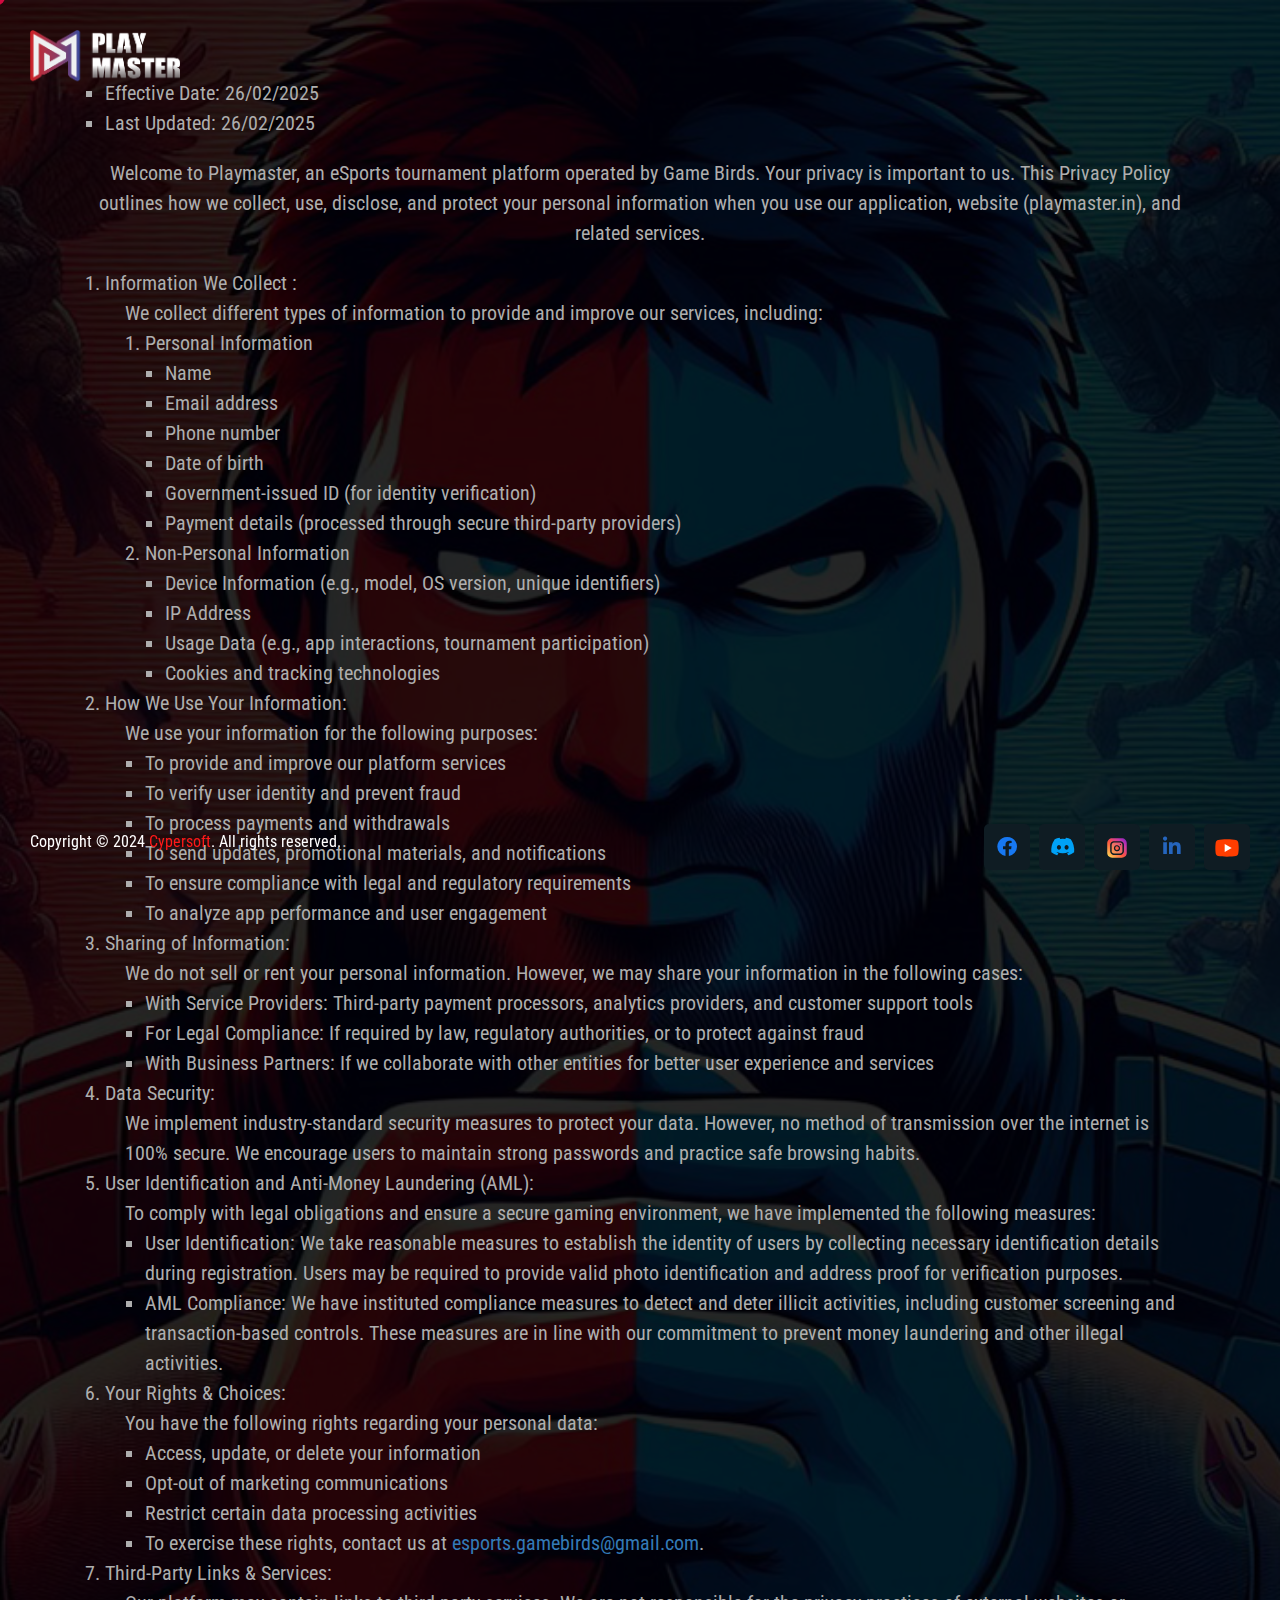
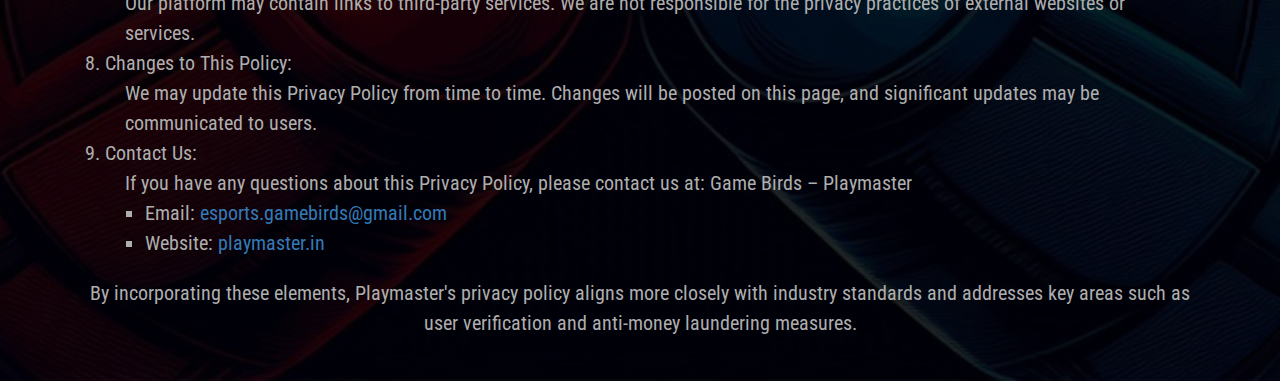
<file: privacy-policy.html>
<!DOCTYPE html>
<html lang="en">

<head>
    <meta charset="utf-8">
    <meta http-equiv="x-ua-compatible" content="ie=edge">
    <title>Play Master - Esports & Gaming</title>
    <meta name="author" content="Cypersoft">
    <meta name="description"
        content="Welcome to Game Birds, the trailblazer in the Indian eSports industry. Our flagship product, Play Master, is a groundbreaking platform designed exclusively for gamers. Play Master organizes and hosts competitive gaming tournaments, where users pay an entry fee to compete for exciting rewards. This platform bridges the gap between mobile and PC gaming, uniting diverse gaming communities under one roof.">
    <meta name="keywords" content="Esports & Gaming tournament platform">
    <meta name="robots" content="INDEX,FOLLOW">
    <meta name="viewport" content="width=device-width,initial-scale=1,shrink-to-fit=no">
    <link rel="apple-touch-icon" sizes="57x57" href="assets/img/playmaster social icon.jpg">
    <link rel="apple-touch-icon" sizes="60x60" href="assets/img/playmaster social icon.jpg">
    <link rel="apple-touch-icon" sizes="72x72" href="assets/img/playmaster social icon.jpg">
    <link rel="apple-touch-icon" sizes="76x76" href="assets/img/playmaster social icon.jpg">
    <link rel="apple-touch-icon" sizes="114x114" href="assets/img/playmaster social icon.jpg">
    <link rel="apple-touch-icon" sizes="120x120" href="assets/img/playmaster social icon.jpg">
    <link rel="apple-touch-icon" sizes="144x144" href="assets/img/playmaster social icon.jpg">
    <link rel="apple-touch-icon" sizes="152x152" href="assets/img/playmaster social icon.jpg">
    <link rel="apple-touch-icon" sizes="180x180" href="assets/img/playmaster social icon.jpg">
    <link rel="icon" type="image/png" sizes="192x192" href="assets/img/playmaster social icon.jpg">
    <link rel="icon" type="image/png" sizes="32x32" href="assets/img/playmaster social icon.jpg">
    <link rel="icon" type="image/png" sizes="96x96" href="assets/img/playmaster social icon.jpg">
    <link rel="icon" type="image/png" sizes="16x16" href="assets/img/playmaster social icon.jpg">
    <link rel="manifest" href="assets/img/favicons/manifest.json">
    <meta name="msapplication-TileColor" content="#ffffff">
    <meta name="msapplication-TileImage" content="assets/img/favicons/ms-icon-144x144.png">
    <meta name="theme-color" content="#ffffff">
    <link rel="preconnect" href="https://fonts.googleapis.com/">
    <link rel="preconnect" href="https://fonts.gstatic.com/" crossorigin>
    <link
        href="https://fonts.googleapis.com/css2?family=Goldman:wght@400;700&amp;family=Poppins:ital,wght@0,100;0,200;0,300;0,400;0,500;0,600;0,700;0,800;0,900;1,100;1,200;1,300;1,400;1,500;1,600;1,700;1,800;1,900&amp;family=Rajdhani:wght@300;400;500;600;700&amp;display=swap"
        rel="stylesheet">
    <link rel="stylesheet" href="./assets/css/app.min.css">
    <link rel="stylesheet" href="./assets/css/fontawesome.min.css">
    <!-- Google Fonts css-->
    <link href="https://fonts.googleapis.com/css?family=Roboto+Condensed:300,400,700" rel="stylesheet">
    <!-- Bootstrap css -->
    <link href="./css/bootstrap.min.css" rel="stylesheet" media="screen">
    <!-- Font Awesome icon css-->
    <link href="./css/font-awesome.min.css" rel="stylesheet" media="screen">
    <!-- Main custom css -->
    <link href="./css/style.css" rel="stylesheet" media="screen">
    

</head>

<body>
    <div class="cursor-animation cursor-image"></div>

    <!-- Coming Soon Wrapper starts -->
    <div class="comming-soon">

        <div class="container-fluid">
            <div class="row">
                <div class="col-md-12" style="margin-top: 22px !important;">
                    <div class="coming-soon-box">
                        <!-- Logo Start -->
                        <div class="logo">
                            <img src="./images/playmasterweb.png" alt="logo" class="main_logo">

                        </div>
                        <!-- Logo end -->

                        <!-- Types Information start -->
                            <div class="container">
                                <div class="text-center"><span
                                        class="sub-title custom-anim-top wow animated main-text-soon"
                                        data-wow-duration="1.2s" data-wow-delay="0.1s">Privacy Policy</span>
                                    
                                </div>
                                <ul class="text-start" style="font-size: 20px;line-height: 1.5;list-style-type: square;">
                                    <li>
                                        Effective Date: 26/02/2025
                                    </li>
                                    <li>
                                        Last Updated: 26/02/2025
                                    </li>
                                </ul>
                                <p style="font-size: 20px;line-height: 1.5;">
                                    Welcome to Playmaster, an eSports tournament platform operated by Game Birds. Your privacy is important to us. 
                                    This Privacy Policy outlines how we collect, use, disclose, and protect your personal information when you use our application, website (playmaster.in), and related services.
                                </p>
                                
                                <ol class="text-start" style="font-size: 20px;line-height: 1.5;">
                                    <li>Information We Collect : 
                                        <ul>
                                            <li style="list-style-type: none;">
                                                We collect different types of information to provide and improve our services, including:
                                                <ul>
                                                    <li style="list-style-type: decimal;">
                                                        Personal Information
                                                        <ul>
                                                            <li style="list-style-type: square;">Name</li>
                                                            <li style="list-style-type: square;">Email address</li>
                                                            <li style="list-style-type: square;">Phone number</li>
                                                            <li style="list-style-type: square;">Date of birth</li>
                                                            <li style="list-style-type: square;">Government-issued ID (for identity verification)</li>
                                                            <li style="list-style-type: square;">Payment details (processed through secure third-party providers)</li>
                                                        </ul>
                                                    </li>
                                                    <li style="list-style-type: decimal;">
                                                        Non-Personal Information
                                                        <ul>
                                                            <li style="list-style-type: square;">Device Information (e.g., model, OS version, unique identifiers)</li>
                                                            <li style="list-style-type: square;">IP Address</li>
                                                            <li style="list-style-type: square;">Usage Data (e.g., app interactions, tournament participation)</li>
                                                            <li style="list-style-type: square;">Cookies and tracking technologies</li>                                         
                                                        </ul>
                                                    </li>
                                                </ul>
                                            </li>
                                        </ul>
                                    </li>
                                    <li>How We Use Your Information: 
                                        <ul>
                                            <li style="list-style-type: none;">
                                                We use your information for the following purposes:
                                                <ul>
                                                    <li style="list-style-type: square;">
                                                        To provide and improve our platform services
                                                    </li>
                                                    <li style="list-style-type: square;">
                                                        To verify user identity and prevent fraud
                                                    </li>
                                                    <li style="list-style-type: square;">
                                                        To process payments and withdrawals
                                                    </li>
                                                    <li style="list-style-type: square;">
                                                        To send updates, promotional materials, and notifications
                                                    </li>
                                                    <li style="list-style-type: square;">
                                                        To ensure compliance with legal and regulatory requirements
                                                    </li>
                                                    <li style="list-style-type: square;">
                                                        To analyze app performance and user engagement
                                                    </li>   
                                                </ul>
                                            </li>
                                        </ul>
                                    </li>
                                    <li>Sharing of Information: 
                                        <ul>
                                            <li style="list-style-type: none;">
                                                We do not sell or rent your personal information. However, we may share your information in the following cases:
                                                <ul>
                                                    <li style="list-style-type: square;">
                                                        With Service Providers: Third-party payment processors, analytics providers, and customer support tools
                                                    </li>
                                                    <li style="list-style-type: square;">
                                                        For Legal Compliance: If required by law, regulatory authorities, or to protect against fraud
                                                    </li>
                                                    <li style="list-style-type: square;">
                                                        With Business Partners: If we collaborate with other entities for better user experience and services
                                                    </li>
                                                </ul>
                                            </li>
                                        </ul>
                                    </li>
                                    <li>Data Security: 
                                        <ul>
                                            <li style="list-style-type: none;">
                                                We implement industry-standard security measures to protect your data. However, no method of transmission over the internet is 
                                                100% secure. We encourage users to maintain strong passwords and practice safe browsing habits.
                                            </li>
                                        </ul>
                                    </li>
                                    <li>User Identification and Anti-Money Laundering (AML): 
                                        <ul>
                                            <li style="list-style-type: none;">
                                                To comply with legal obligations and ensure a secure gaming environment, we have implemented the following measures:
                                                <ul>
                                                    <li style="list-style-type: square;">
                                                        User Identification: We take reasonable measures to establish the identity of users by collecting necessary identification details during registration. 
                                                        Users may be required to provide valid photo identification and address proof for verification purposes.
                                                    </li>
                                                    <li style="list-style-type: square;">
                                                        AML Compliance: We have instituted compliance measures to detect and deter illicit activities, including customer screening and transaction-based controls. 
                                                        These measures are in line with our commitment to prevent money laundering and other illegal activities.
                                                    </li>
                                                </ul>
                                            </li>
                                        </ul>
                                    </li>
                                    <li>Your Rights & Choices: 
                                        <ul>
                                            <li style="list-style-type: none;">
                                                You have the following rights regarding your personal data:
                                                <ul>
                                                    <li style="list-style-type: square;">
                                                        Access, update, or delete your information
                                                    </li>
                                                    <li style="list-style-type: square;">
                                                        Opt-out of marketing communications
                                                    </li>
                                                    <li style="list-style-type: square;">
                                                        Restrict certain data processing activities
                                                    </li>
                                                    <li style="list-style-type: square;">
                                                        To exercise these rights, contact us at <a href="mailto:esports.gamebirds@gmail.com">esports.gamebirds@gmail.com</a>.
                                                    </li>
                                                </ul>
                                            </li>
                                        </ul>
                                    </li>
                                    <li>Third-Party Links & Services: 
                                        <ul>
                                            <li style="list-style-type: none;">
                                                Our platform may contain links to third-party services. We are not responsible for the privacy practices of external websites or services.
                                            </li>
                                        </ul>
                                    </li>
                                    <li>Changes to This Policy: 
                                        <ul>
                                            <li style="list-style-type: none;">
                                                We may update this Privacy Policy from time to time. Changes will be posted on this page, and significant updates may be communicated to users.
                                            </li>
                                        </ul>
                                    </li>
                                    <li>Contact Us: 
                                        <ul>
                                            <li style="list-style-type: none;">
                                                If you have any questions about this Privacy Policy, please contact us at: Game Birds – Playmaster
                                                <ul>
                                                    <li>Email: <a href="mailto:esports.gamebirds@gmail.com">esports.gamebirds@gmail.com</a></li>
                                                    <li>Website: <a href="https://playmaster.in" target="_blank">playmaster.in</a></li>
                                                </ul>
                                            </li>
                                        </ul>
                                    </li>
                                    </ol>
                                    <p style="font-size: 20px;line-height: 1.5;">
                                        By incorporating these elements, Playmaster's privacy policy aligns more closely with industry standards and addresses key areas such as user verification and anti-money laundering measures.
                                    </p>
                            </div>
                           
                        <!-- Types Information end -->

                        <!-- Social Media start -->
                        <div class="row social-media-padding">
                            <div class="col-md-6">
                                <div class="social-link">
                                    <div class="th-social">
                                        <a class="facebook"
                                            href="https://www.facebook.com/profile.php?id=61563821180342&mibextid=ZbWKwL"
                                            target="_blank">
                                            <i class="fab fa-facebook-f"></i>
                                        </a>
                                        <a class="twitter" href="https://discord.com/invite/hgmP8eF9mt" target="_blank">
                                            <i class="fa-brands fa-discord"></i>
                                        </a>
                                        <a class="instagram" href="https://www.instagram.com/playmaster.official/"
                                            target="_blank">
                                            <img src="assets/img/icon/instagram-icon.svg" alt="icon">
                                        </a>
                                        <a class="linkedin" href="https://www.linkedin.com/showcase/playmasterofficial/"
                                            target="_blank">
                                            <i class="fab fa-linkedin"></i>
                                        </a>
                                        <a class="google-play"
                                            href="https://www.youtube.com/@PlayMaster_IN"
                                            target="_blank">
                                            <img src="./assets/img/icon/icons8-youtube.svg" width="28px" alt="icon">
                                        </a>
                                    </div>
                                </div>
                            </div>
                            <div class="col-md-6">
                                <p class="copy">Copyright © 2024 <span><a style="color:#ff1919;"
                                            href="https://cypersoft.com" target="_blank">Cypersoft</a></span>. All
                                    rights reserved.</p>

                            </div>
                        </div>

                        <!-- Social Media end -->
                    </div>

                </div>
                
            </div>
        </div>
    </div>
    
    <script>
           function newWindow(url) {
           window.open(url, '_blank');
        }
     </script>
    <script src="./assets/js/vendor/jquery-3.7.1.min.js"></script>
    <script src="./assets/js/app.min.js"></script>
    <script src="./assets/js/main.js"></script>
    <script src="./playjs.js"></script>
    
</body>
</html>
</file>
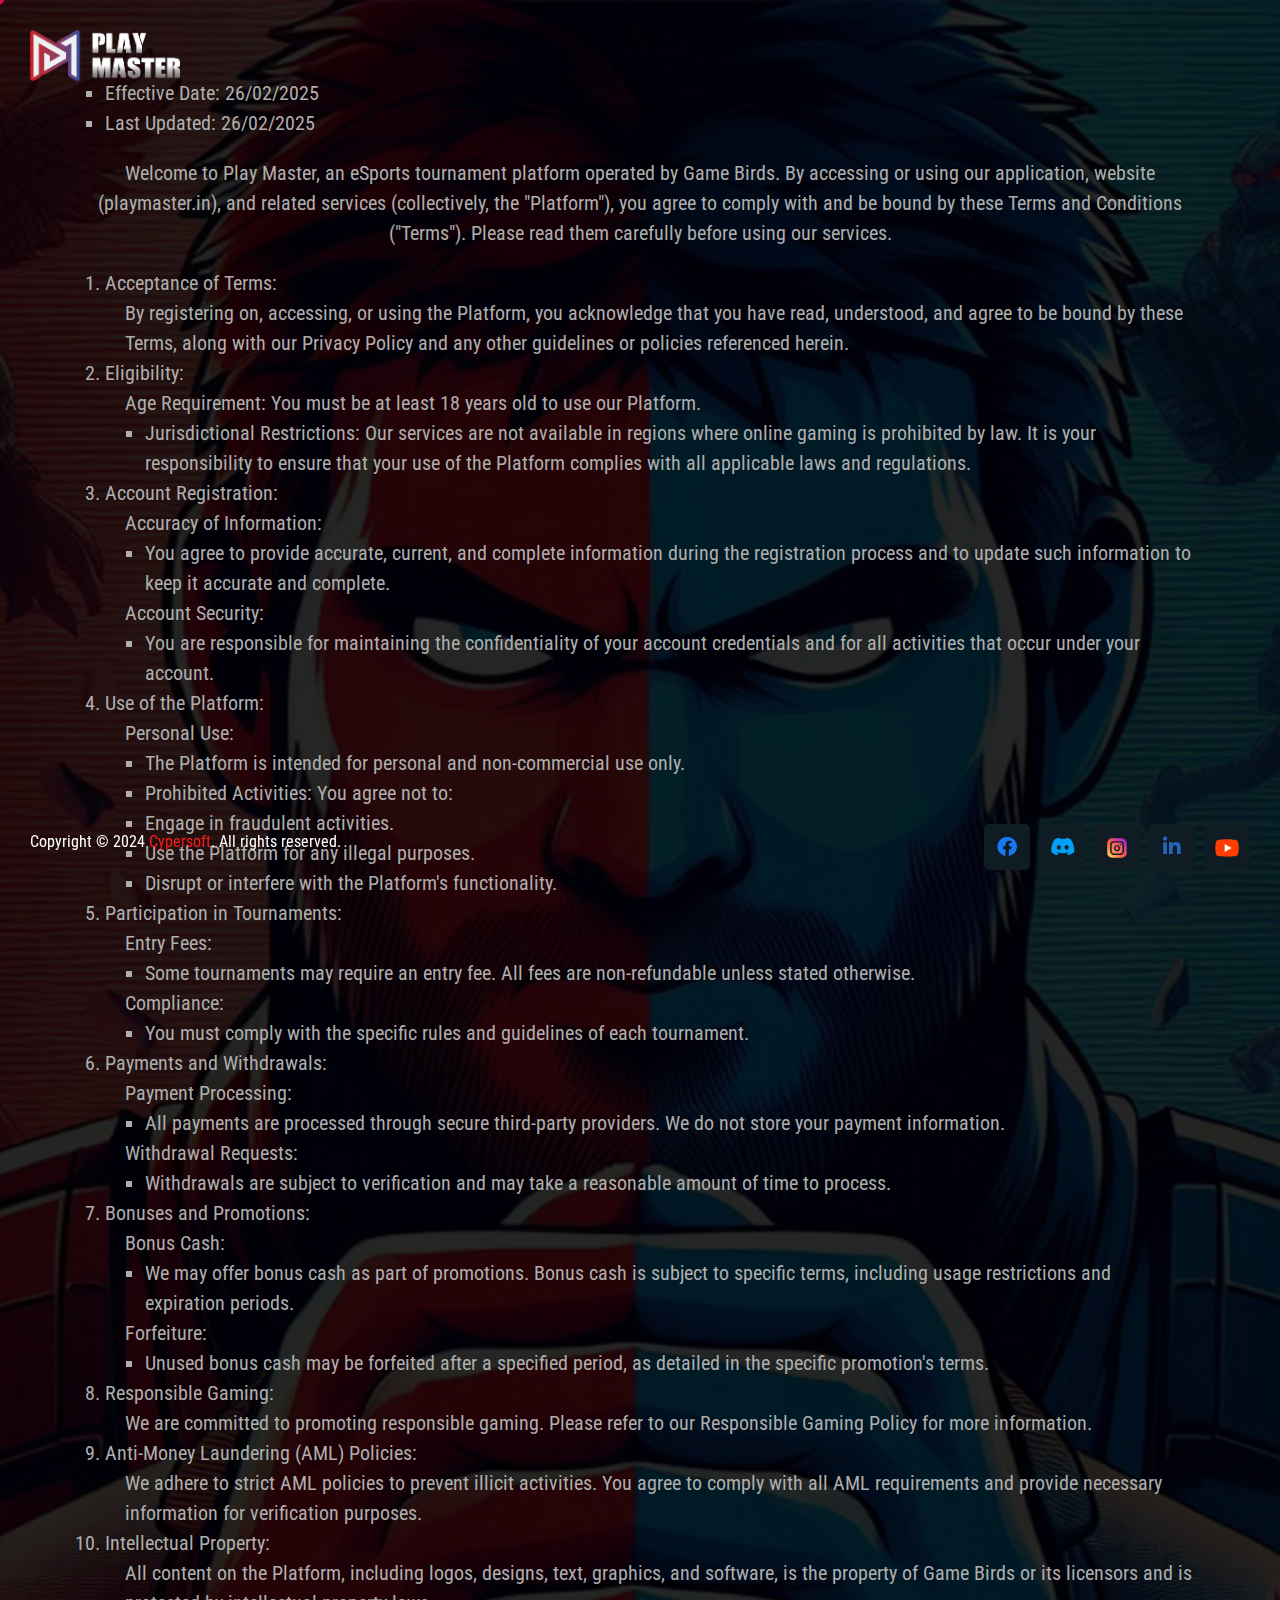
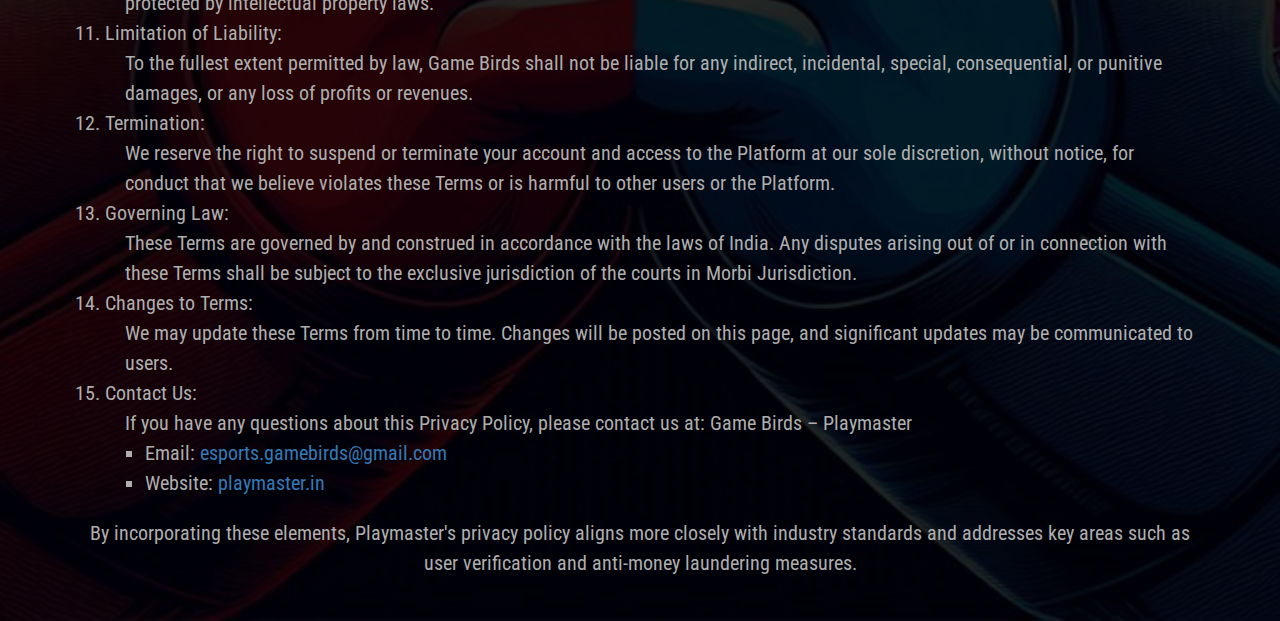
<file: terms-and-condition.html>
<!DOCTYPE html>
<html lang="en">

<head>
    <meta charset="utf-8">
    <meta http-equiv="x-ua-compatible" content="ie=edge">
    <title>Play Master - Esports & Gaming</title>
    <meta name="author" content="Cypersoft">
    <meta name="description"
        content="Welcome to Game Birds, the trailblazer in the Indian eSports industry. Our flagship product, Play Master, is a groundbreaking platform designed exclusively for gamers. Play Master organizes and hosts competitive gaming tournaments, where users pay an entry fee to compete for exciting rewards. This platform bridges the gap between mobile and PC gaming, uniting diverse gaming communities under one roof.">
    <meta name="keywords" content="Esports & Gaming tournament platform">
    <meta name="robots" content="INDEX,FOLLOW">
    <meta name="viewport" content="width=device-width,initial-scale=1,shrink-to-fit=no">
    <link rel="apple-touch-icon" sizes="57x57" href="assets/img/playmaster social icon.jpg">
    <link rel="apple-touch-icon" sizes="60x60" href="assets/img/playmaster social icon.jpg">
    <link rel="apple-touch-icon" sizes="72x72" href="assets/img/playmaster social icon.jpg">
    <link rel="apple-touch-icon" sizes="76x76" href="assets/img/playmaster social icon.jpg">
    <link rel="apple-touch-icon" sizes="114x114" href="assets/img/playmaster social icon.jpg">
    <link rel="apple-touch-icon" sizes="120x120" href="assets/img/playmaster social icon.jpg">
    <link rel="apple-touch-icon" sizes="144x144" href="assets/img/playmaster social icon.jpg">
    <link rel="apple-touch-icon" sizes="152x152" href="assets/img/playmaster social icon.jpg">
    <link rel="apple-touch-icon" sizes="180x180" href="assets/img/playmaster social icon.jpg">
    <link rel="icon" type="image/png" sizes="192x192" href="assets/img/playmaster social icon.jpg">
    <link rel="icon" type="image/png" sizes="32x32" href="assets/img/playmaster social icon.jpg">
    <link rel="icon" type="image/png" sizes="96x96" href="assets/img/playmaster social icon.jpg">
    <link rel="icon" type="image/png" sizes="16x16" href="assets/img/playmaster social icon.jpg">
    <link rel="manifest" href="assets/img/favicons/manifest.json">
    <meta name="msapplication-TileColor" content="#ffffff">
    <meta name="msapplication-TileImage" content="assets/img/favicons/ms-icon-144x144.png">
    <meta name="theme-color" content="#ffffff">
    <link rel="preconnect" href="https://fonts.googleapis.com/">
    <link rel="preconnect" href="https://fonts.gstatic.com/" crossorigin>
    <link
        href="https://fonts.googleapis.com/css2?family=Goldman:wght@400;700&amp;family=Poppins:ital,wght@0,100;0,200;0,300;0,400;0,500;0,600;0,700;0,800;0,900;1,100;1,200;1,300;1,400;1,500;1,600;1,700;1,800;1,900&amp;family=Rajdhani:wght@300;400;500;600;700&amp;display=swap"
        rel="stylesheet">
    <link rel="stylesheet" href="./assets/css/app.min.css">
    <link rel="stylesheet" href="./assets/css/fontawesome.min.css">
    <!-- Google Fonts css-->
    <link href="https://fonts.googleapis.com/css?family=Roboto+Condensed:300,400,700" rel="stylesheet">
    <!-- Bootstrap css -->
    <link href="./css/bootstrap.min.css" rel="stylesheet" media="screen">
    <!-- Font Awesome icon css-->
    <link href="./css/font-awesome.min.css" rel="stylesheet" media="screen">
    <!-- Main custom css -->
    <link href="./css/style.css" rel="stylesheet" media="screen">
    

</head>

<body>
    <div class="cursor-animation cursor-image"></div>

    <!-- Coming Soon Wrapper starts -->
    <div class="comming-soon">

        <div class="container-fluid">
            <div class="row">
                <div class="col-md-12" style="margin-top: 22px !important;">
                    <div class="coming-soon-box">
                        <!-- Logo Start -->
                        <div class="logo">
                            <img src="./images/playmasterweb.png" alt="logo" class="main_logo">

                        </div>
                        <!-- Logo end -->

                        <!-- Types Information start -->
                            <div class="container">
                                <div class="text-center"><span
                                        class="sub-title custom-anim-top wow animated main-text-soon"
                                        data-wow-duration="1.2s" data-wow-delay="0.1s">Terms & Conditions</span>
                                    
                                </div>
                                <ul class="text-start" style="font-size: 20px;line-height: 1.5;list-style-type: square;">
                                    <li>
                                        Effective Date: 26/02/2025
                                    </li>
                                    <li>
                                        Last Updated: 26/02/2025
                                    </li>
                                </ul>
                                <p style="font-size: 20px;line-height: 1.5;">
                                    Welcome to Play Master, an eSports tournament platform operated by Game Birds. By accessing or using our application, website (playmaster.in), 
                                    and related services (collectively, the "Platform"), you agree to comply with and be bound by these Terms and Conditions ("Terms"). Please read them carefully before using our services.
                                </p>
                                
                                <ol class="text-start" style="font-size: 20px;line-height: 1.5;">
                                    <li>Acceptance of Terms: 
                                        <ul>
                                            <li style="list-style-type: none;">
                                                By registering on, accessing, or using the Platform, you acknowledge that you have read, understood, and agree to be bound by these Terms, along with our Privacy Policy and any other guidelines or policies referenced herein.
                                                
                                            </li>
                                        </ul>
                                    </li>
                                    <li>Eligibility: 
                                        <ul>
                                            <li style="list-style-type: none;">
                                                Age Requirement: You must be at least 18 years old to use our Platform.
                                                <ul>
                                                    <li style="list-style-type: square;">
                                                        Jurisdictional Restrictions: Our services are not available in regions where online gaming is prohibited by law. It is your responsibility to ensure that your use of the Platform complies with all applicable laws and regulations.
                                                    </li>
                                                </ul>
                                            </li>
                                        </ul>
                                    </li>
                                    <li>Account Registration: 
                                        <ul>
                                            <li style="list-style-type: none;">
                                                Accuracy of Information:
                                                <ul>
                                                    <li style="list-style-type: square;">
                                                        You agree to provide accurate, current, and complete information during the registration process and to update such information to keep it accurate and complete.
                                                    </li>
                                                </ul>
                                            </li>
                                            <li style="list-style-type: none;">
                                                Account Security:
                                                <ul>
                                                    <li style="list-style-type: square;">
                                                        You are responsible for maintaining the confidentiality of your account credentials and for all activities that occur under your account.
                                                    </li>
                                                </ul>
                                            </li>
                                        </ul>
                                    </li>
                                    <li>Use of the Platform: 
                                        <ul>
                                            <li style="list-style-type: none;">
                                                Personal Use:
                                                <ul>
                                                    <li style="list-style-type: square;">
                                                        The Platform is intended for personal and non-commercial use only.
                                                    </li>
                                                    <li style="list-style-type: square;">
                                                        Prohibited Activities: You agree not to:
                                                    </li>
                                                    <li style="list-style-type: square;">
                                                        Engage in fraudulent activities.
                                                    </li>
                                                    <li style="list-style-type: square;">
                                                        Use the Platform for any illegal purposes.
                                                    </li>
                                                    <li style="list-style-type: square;">
                                                        Disrupt or interfere with the Platform's functionality.
                                                    </li>
                                                </ul>
                                            </li>
                                        </ul>
                                    </li>
                                    <li>Participation in Tournaments: 
                                        <ul>
                                            <li style="list-style-type: none;">
                                                Entry Fees:
                                                <ul>
                                                    <li style="list-style-type: square;">
                                                        Some tournaments may require an entry fee. All fees are non-refundable unless stated otherwise.
                                                    </li>
                                                </ul>
                                            </li>
                                            <li style="list-style-type: none;">
                                                Compliance:
                                                <ul>
                                                    <li style="list-style-type: square;">
                                                        You must comply with the specific rules and guidelines of each tournament.
                                                    </li>
                                                </ul>
                                            </li>
                                        </ul>
                                    </li>
                                    <li>Payments and Withdrawals: 
                                        <ul>
                                            <li style="list-style-type: none;">
                                                Payment Processing:
                                                <ul>
                                                    <li style="list-style-type: square;">
                                                        All payments are processed through secure third-party providers. We do not store your payment information.
                                                    </li>
                                                </ul>
                                            </li>
                                            <li style="list-style-type: none;">
                                                Withdrawal Requests:
                                                <ul>
                                                    <li style="list-style-type: square;">
                                                        Withdrawals are subject to verification and may take a reasonable amount of time to process.
                                                    </li>
                                                </ul>
                                            </li>
                                        </ul>
                                    </li>
                                    <li>Bonuses and Promotions: 
                                        <ul>
                                            <li style="list-style-type: none;">
                                                Bonus Cash:
                                                <ul>
                                                    <li style="list-style-type: square;">
                                                        We may offer bonus cash as part of promotions. Bonus cash is subject to specific terms, including usage restrictions and expiration periods.
                                                    </li>
                                                </ul>
                                            </li>
                                            <li style="list-style-type: none;">
                                                Forfeiture:
                                                <ul>
                                                    <li style="list-style-type: square;">
                                                        Unused bonus cash may be forfeited after a specified period, as detailed in the specific promotion's terms.
                                                    </li>
                                                </ul>
                                            </li>
                                        </ul>
                                    </li>
                                    <li>Responsible Gaming: 
                                        <ul>
                                            <li style="list-style-type: none;">
                                                We are committed to promoting responsible gaming. Please refer to our Responsible Gaming Policy for more information.
                                            </li>
                                        </ul>
                                    </li>
                                    <li>Anti-Money Laundering (AML) Policies: 
                                        <ul>
                                            <li style="list-style-type: none;">
                                                We adhere to strict AML policies to prevent illicit activities. You agree to comply with all AML requirements and provide necessary information for verification purposes.
                                            </li>
                                        </ul>
                                    </li>
                                    <li>Intellectual Property: 
                                        <ul>
                                            <li style="list-style-type: none;">
                                                All content on the Platform, including logos, designs, text, graphics, and software, is the property of Game Birds or its licensors and is protected by intellectual property laws.
                                            </li>
                                        </ul>
                                    </li>
                                    <li>Limitation of Liability: 
                                        <ul>
                                            <li style="list-style-type: none;">
                                                To the fullest extent permitted by law, Game Birds shall not be liable for any indirect, incidental, special, consequential, or punitive damages, or any loss of profits or revenues.
                                            </li>
                                        </ul>
                                    </li>
                                    <li>Termination: 
                                        <ul>
                                            <li style="list-style-type: none;">
                                                We reserve the right to suspend or terminate your account and access to the Platform at our sole discretion, without notice, for conduct that we believe violates these Terms or is harmful to other users or the Platform.
                                            </li>
                                        </ul>
                                    </li>
                                    <li>Governing Law: 
                                        <ul>
                                            <li style="list-style-type: none;">
                                                These Terms are governed by and construed in accordance with the laws of India. Any disputes arising out of or in connection with these Terms shall be subject to the exclusive jurisdiction of the courts in Morbi Jurisdiction.
                                            </li>
                                        </ul>
                                    </li>
                                    <li>Changes to Terms: 
                                        <ul>
                                            <li style="list-style-type: none;">
                                                We may update these Terms from time to time. Changes will be posted on this page, and significant updates may be communicated to users.
                                            </li>
                                        </ul>
                                    </li>
                                    <li>Contact Us: 
                                        <ul>
                                            <li style="list-style-type: none;">
                                                If you have any questions about this Privacy Policy, please contact us at: Game Birds – Playmaster
                                                <ul>
                                                    <li>Email: <a href="mailto:esports.gamebirds@gmail.com">esports.gamebirds@gmail.com</a></li>
                                                    <li>Website: <a href="https://playmaster.in" target="_blank">playmaster.in</a></li>
                                                </ul>
                                            </li>
                                        </ul>
                                    </li>
                                    </ol>
                                    <p style="font-size: 20px;line-height: 1.5;">
                                        By incorporating these elements, Playmaster's privacy policy aligns more closely with industry standards and addresses key areas such as user verification and anti-money laundering measures.
                                    </p>
                            </div>
                           
                        <!-- Types Information end -->

                        <!-- Social Media start -->
                        <div class="row social-media-padding">
                            <div class="col-md-6">
                                <div class="social-link">
                                    <div class="th-social">
                                        <a class="facebook"
                                            href="https://www.facebook.com/profile.php?id=61563821180342&mibextid=ZbWKwL"
                                            target="_blank">
                                            <i class="fab fa-facebook-f"></i>
                                        </a>
                                        <a class="twitter" href="https://discord.com/invite/hgmP8eF9mt" target="_blank">
                                            <i class="fa-brands fa-discord"></i>
                                        </a>
                                        <a class="instagram" href="https://www.instagram.com/playmaster.official/"
                                            target="_blank">
                                            <img src="assets/img/icon/instagram-icon.svg" alt="icon">
                                        </a>
                                        <a class="linkedin" href="https://www.linkedin.com/showcase/playmasterofficial/"
                                            target="_blank">
                                            <i class="fab fa-linkedin"></i>
                                        </a>
                                        <a class="google-play"
                                            href="https://www.youtube.com/@PlayMaster_IN"
                                            target="_blank">
                                            <img src="./assets/img/icon/icons8-youtube.svg" width="28px" alt="icon">
                                        </a>
                                    </div>
                                </div>
                            </div>
                            <div class="col-md-6">
                                <p class="copy">Copyright © 2024 <span><a style="color:#ff1919;"
                                            href="https://cypersoft.com" target="_blank">Cypersoft</a></span>. All
                                    rights reserved.</p>

                            </div>
                        </div>

                        <!-- Social Media end -->
                    </div>

                </div>
                
            </div>
        </div>
    </div>
    
    <script>
           function newWindow(url) {
           window.open(url, '_blank');
        }
     </script>
    <script src="./assets/js/vendor/jquery-3.7.1.min.js"></script>
    <script src="./assets/js/app.min.js"></script>
    <script src="./assets/js/main.js"></script>
    <script src="./playjs.js"></script>
    
</body>
</html>
</file>
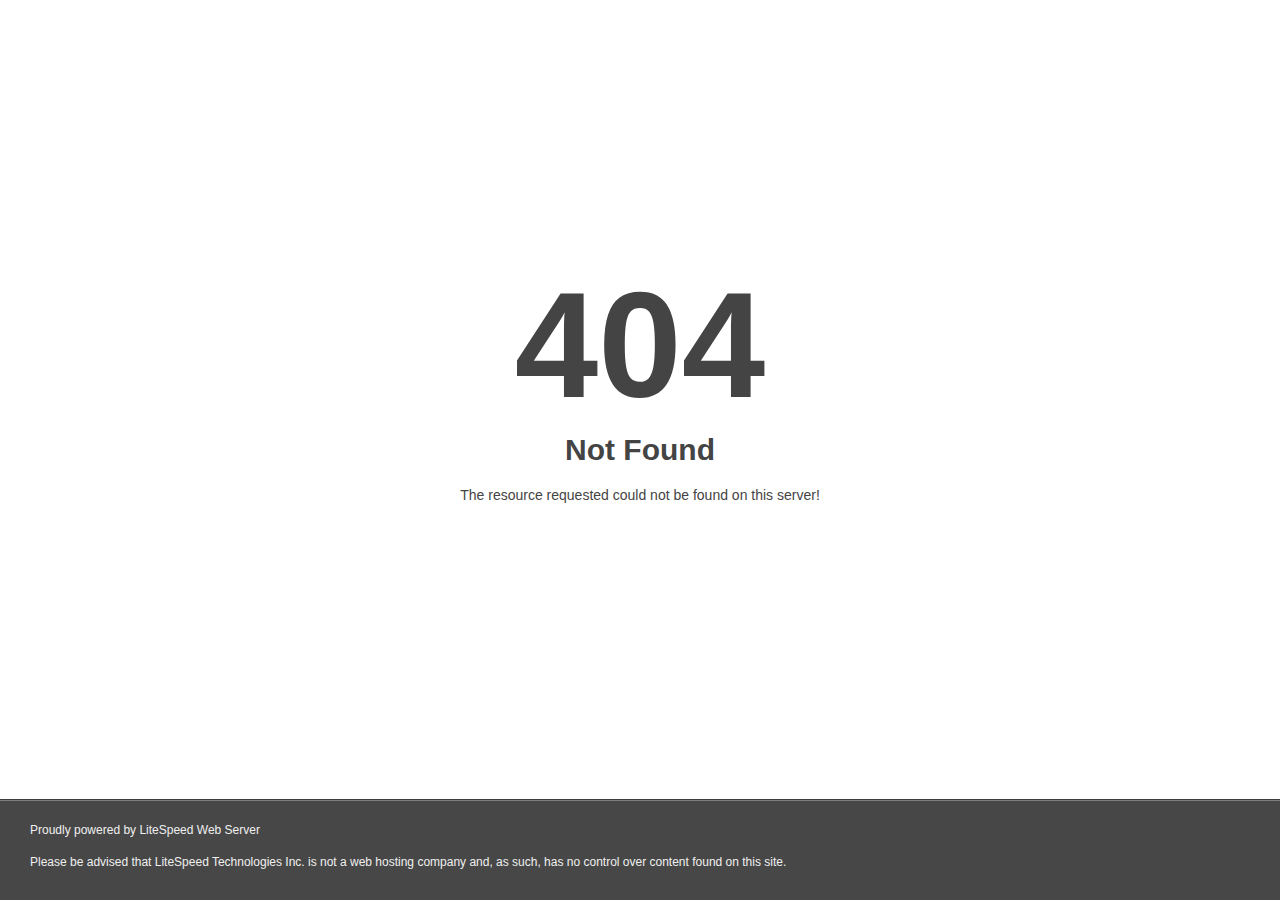
<file: assets/img/bg/service_card_bg_1.html>
<!DOCTYPE html>
<html style="height:100%">
<head>
<meta name="viewport" content="width=device-width, initial-scale=1, shrink-to-fit=no" />
<title> 404 Not Found
</title><style>@media (prefers-color-scheme:dark){body{background-color:#000!important}}</style></head>
<body style="color: #444; margin:0;font: normal 14px/20px Arial, Helvetica, sans-serif; height:100%; background-color: #fff;">
<div style="height:auto; min-height:100%; ">     <div style="text-align: center; width:800px; margin-left: -400px; position:absolute; top: 30%; left:50%;">
        <h1 style="margin:0; font-size:150px; line-height:150px; font-weight:bold;">404</h1>
<h2 style="margin-top:20px;font-size: 30px;">Not Found
</h2>
<p>The resource requested could not be found on this server!</p>
</div></div><div style="color:#f0f0f0; font-size:12px;margin:auto;padding:0px 30px 0px 30px;position:relative;clear:both;height:100px;margin-top:-101px;background-color:#474747;border-top: 1px solid rgba(0,0,0,0.15);box-shadow: 0 1px 0 rgba(255, 255, 255, 0.3) inset;">
<br>Proudly powered by LiteSpeed Web Server<p>Please be advised that LiteSpeed Technologies Inc. is not a web hosting company and, as such, has no control over content found on this site.</p></div></body></html>
</file>
<file: css/style.css>
/*
	Template Name 	: Launch - Under Maintenance HTML Template
	Author 			: Awaiken Theme
	Author Url 		: https://awaikenthemes.com
*/

body {
    font-size: 16px;
    font-family: 'Roboto Condensed', sans-serif;
}

@use "sass:math";

@font-face {
    font-family: warPriest;
    src: url(../fonts/warpriest/warpriest.ttf)
}

@font-face {
    font-family: warPriest3d;
    src: url(../fonts/warpriest/warpriest3d.ttf)
}

:root {
    --theme-color: #45F882;
    --theme-color2: #FFBE18;
    --theme-color3: #6240CF;
    --title-color: #0B0E13;
    --body-color: #969EB2;
    --smoke-color: #F5F7FA;
    --smoke-color2: #F5F8FD;
    --black-color: #000000;
    --black-color2: #1A1D26;
    --black-color3: #0F1C23;
    --gray-color: #D8DDE1;
    --white-color: #ffffff;
    --light-color: #bdbdbd;
    --yellow-color: #FFB539;
    --success-color: #28a745;
    --error-color: #F2003A;
    --th-border-color: #6C6C6C;
    --th-border-color2: #E6E6E6;
    --title-font: 'Rajdhani', sans-serif;
    --body-font: 'Poppins', sans-serif;
    --war-font: "warPriest";
    --war-font2: "warPriest3d";
    --goldman-font: "Goldman", sans-serif;
    --icon-font: "Font Awesome 6 Pro";
    --main-container: 1225px;
    --container-gutters: 24px;
    --section-space: 120px;
    --section-space-mobile: 80px;
    --section-title-space: 60px;
    --ripple-ani-duration: 5s;
    --th-body-background: #0B0E13
}



img {
    max-width: 100%;
}

a:hover {
    text-decoration: none;
    outline: 0;
}

a:focus {
    text-decoration: none;
    outline: 0;
}

.comming-soon {
    position: absolute;
    left: 0;
    top: 0;
    right: 0;
    width: auto;
    min-height: 100%;
    background: url(../images/Designer.jpeg.jpg) no-repeat bottom center;
    background-size: cover;
    display: flex;
    align-items: center;


}

.comming-soon:before {
    content: '';
    display: block;
    position: absolute;
    top: 0;
    right: 0;
    left: 0;
    bottom: 0;
    background: rgba(0, 0, 0, 0.85);
}

.coming-soon-box {
    width: 100%;
    text-align: center;
    color: #aeaeae;
}

.main_logo {
    width: 150px;
}

.logo {
    position: fixed;
    top: 30px;
    left: 30px;
}

.logo h1 {
    font-size: 36px;
    font-weight: 700;
    color: #fff;
}

.logo h1:first-letter {
    color: #ffcd35;
}

.logo p {
    font-size: 12px;
    color: #fff;
    letter-spacing: 0.08em;
}



.social-link {
    position: fixed;
    bottom: 30px;
    right: 30px;
}

.copy {
    position: fixed;
    bottom: 30px;
    left: 30px;
    color: #fff;
}

.social-link a {
    display: inline-block;
    color: #fff;
    font-size: 20px;
    transition: all 0.3s;
}

.social-link a:hover {
    color: #ff3535;
}


.hero-style1 {
    position: relative;
    z-index: 6;
    /* padding: 0px 0 140px; */



}

.hero-style1 .sub-title {
    margin-bottom: 25px;
    font-weight: 500;
    margin-bottom: 0px;
    letter-spacing: 0.8px
}

.hero-style1 .hero-title {
    color: var(--white-color)
}

.hero-style1 .hero-title span {
    display: block
}

.hero-style1 .hero-title .title1 {
    display: inline-block;
    padding: 12.5px 0px;
    width: 940px;
    background-size: 100% 100%;
}

.hero-style1 .hero-title .title2 {
    color: #F2003A;
    margin-top: -10px;
}

.hero-style1 .btn-group {
    margin-top: 8px
}


.sub-title {
    display: block;
    font-size: 20px;
    font-weight: 600;
    font-family: var(--title-font);
    color: #F2003A;
    margin-bottom: 24px;
    text-transform: capitalize;
    line-height: 24px;
    margin-top: -0.2em;
    letter-spacing: 2px
}

.sub-title.h4 {
    font-size: 30px;
    font-weight: 600;
    line-height: 1;
    margin-top: -0.14em
}

.sub-title i {
    font-size: 32px;
    margin-right: 10px
}

.sub-title.style2 {
    letter-spacing: 4px;
    text-transform: uppercase
}

.sub-title.style3 {
    position: relative;
    display: inline-block;
    padding: 3px 20px;
    margin-bottom: 30px;
    margin-top: 0
}

.sub-title.style3 .sub-title-shape {
    position: absolute;
    inset: 0;
    left: 0;
    top: 0;
    -webkit-clip-path: polygon(7px 0%, calc(100% - 7px) 0%, 100% 7px, 100% calc(100% - 7px), calc(100% - 7px) 100%, 7px 100%, 0% calc(100% - 7px), 0% 7px);
    clip-path: polygon(7px 0%, calc(100% - 7px) 0%, 100% 7px, 100% calc(100% - 7px), calc(100% - 7px) 100%, 7px 100%, 0% calc(100% - 7px), 0% 7px)
}

.sub-title.style3 .sub-title-shape img {
    width: 100%;
    height: 100%;
    object-fit: cover
}

.sub-title.style3 .sub-title-shape .mask-icon {
    -webkit-mask-size: cover;
    mask-size: cover;
    top: 0;
    left: 0
}

.hero-style3 .sub-title {
    letter-spacing: 0.15em;
    text-transform: uppercase;
    font-size: 24px;
    font-weight: 700;
    margin-top: -0.18em;
    margin-bottom: 33px
}


.custom-anim-top {
    -webkit-animation: custom-anim-top 1.3s forwards cubic-bezier(0.645, 0.045, 0.355, 1);
    animation: custom-anim-top 1.3s forwards cubic-bezier(0.645, 0.045, 0.355, 1);
    opacity: 0
}

@-webkit-keyframes custom-anim-top {
    0% {
        -webkit-transform: translateY(-5%);
        transform: translateY(-5%);
        -webkit-clip-path: inset(0 0 100% 0);
        clip-path: inset(0 0 100% 0);
        opacity: 0
    }

    100% {
        -webkit-transform: translateY(0);
        transform: translateY(0);
        -webkit-clip-path: inset(0 0 0 0);
        clip-path: inset(0 0 0 0);
        opacity: 1
    }
}

@keyframes custom-anim-top {
    0% {
        -webkit-transform: translateY(-5%);
        transform: translateY(-5%);
        -webkit-clip-path: inset(0 0 100% 0);
        clip-path: inset(0 0 100% 0);
        opacity: 0
    }

    100% {
        -webkit-transform: translateY(0);
        transform: translateY(0);
        -webkit-clip-path: inset(0 0 0 0);
        clip-path: inset(0 0 0 0);
        opacity: 1
    }
}


.hero-title {
    font-weight: 700;
    line-height: 1.119;
    margin-bottom: 19px;
    margin-top: -0.2em
}


.hero-style2 .hero-title-thumb .character {
    margin-bottom: -410px;
    position: relative
}

.hero-style2 .hero-title-thumb .title-img {
    position: relative;
    display: inline-block;
    z-index: -1
}

.hero-style2 .hero-title-thumb .title-img .title-img-mask {
    display: inline-block;
    height: 100%;
    width: 100%;
    mix-blend-mode: color;
    background: var(--theme-color);
    position: absolute;
    top: 0
}

.hero-style2 .hero-title-thumb .title-img-1 {
    margin-bottom: 40px
}

.hero-style2 .hero-title-thumb .title-img-2 {
    position: relative;
    z-index: 2
}



@media (max-width: 1299px) {
    .hero-style2 .hero-title-thumb .character img {
        width: 720px
    }

}

@media (max-width: 1199px) {
    .hero-style2 .hero-title-thumb .character {
        margin-bottom: -360px
    }

    .hero-style2 .hero-title-thumb .character img {
        width: 640px
    }
}

@media (max-width: 991px) {
    .hero-style2 .hero-title-thumb .character {
        margin-bottom: -240px
    }

    .hero-style2 .hero-title-thumb .character img {
        width: 440px
    }
}

@media (max-width: 767px) {
    .hero-style2 .hero-title-thumb .character {
        margin-bottom: -200px
    }

    .hero-style2 .hero-title-thumb .character img {
        width: 350px
    }
}

@media (max-width: 575px) {
    .hero-style2 {
        padding: 40px 0 80px
    }

    .hero-style2 .hero-title-thumb .character {
        margin-bottom: -120px
    }

    .hero-style2 .hero-title-thumb .character img {
        width: 240px
    }

    .hero-style2 .hero-title-thumb .title-img-1 {
        margin-bottom: 20px
    }
}

@media (max-width: 375px) {
    .hero-style2 .hero-title-thumb .character {
        margin-bottom: -140px
    }
}

@media (max-width: 991px) {
    .hero-style5 {
        padding: 60px 0 160px;
        text-align: center
    }
}

.hero-style5 .hero-title {
    color: var(--white-color);
    font-family: var(--goldman-font);
    font-size: 74px;
    text-transform: uppercase;
    margin-bottom: 6px
}

@media (max-width: 1500px) {
    .hero-style5 .hero-title {
        font-size: 70px
    }
}

@media (max-width: 1399px) {
    .hero-style5 .hero-title {
        font-size: 64px
    }
}

@media (max-width: 1299px) {
    .hero-style5 .hero-title {
        font-size: 56px
    }
}

@media (max-width: 1199px) {
    .hero-style5 .hero-title {
        font-size: 46px
    }
}

@media (max-width: 575px) {
    .hero-style5 .hero-title {
        font-size: 42px
    }
}

@media (max-width: 375px) {
    .hero-style5 .hero-title {
        font-size: 38px
    }
}

.hero-style4 .hero-title {
    font-size: 270px;
    font-family: var(--war-font);
    font-weight: 400;
    text-transform: uppercase;
    color: var(--white-color)
}

@media (max-width: 1500px) {
    .hero-style4 .hero-title {
        font-size: 220px
    }
}

@media (max-width: 1199px) {
    .hero-style4 .hero-title {
        font-size: 200px
    }
}

@media (max-width: 991px) {
    .hero-style4 .hero-title {
        font-size: 140px
    }
}

@media (max-width: 767px) {
    .hero-style4 .hero-title {
        font-size: 100px
    }
}

@media (max-width: 575px) {
    .hero-style4 .hero-title {
        font-size: 80px
    }
}

@media (max-width: 375px) {
    .hero-style4 .hero-title {
        font-size: 60px
    }
}

@media (max-width: 991px) {}

.hero-style3 .hero-title {
    color: var(--white-color);
    font-family: var(--war-font);
    font-size: 94px;
    font-weight: 400;
    text-transform: uppercase
}

.hero-style3 .hero-title.style2 {
    font-family: var(--war-font2)
}

@media (max-width: 1399px) {
    .hero-style3 .hero-title {
        font-size: 80px
    }
}

@media (max-width: 1199px) {
    .hero-style3 .hero-title {
        font-size: 70px
    }
}

@media (max-width: 991px) {
    .hero-style3 .hero-title {
        font-size: 60px
    }
}

@media (max-width: 767px) {
    .hero-style3 .hero-title {
        font-size: 55px
    }
}

@media (max-width: 575px) {
    .hero-style3 .hero-title {
        font-size: 45px
    }
}

@media (max-width: 375px) {
    .hero-style3 .hero-title {
        font-size: 3px !important;
    }
}


.btn-group {
    display: -webkit-inline-box;
    display: -webkit-inline-flex;
    display: -ms-inline-flexbox;
    display: inline-flex;
    -webkit-flex-wrap: wrap;
    -ms-flex-wrap: wrap;
    flex-wrap: wrap;
    -webkit-box-align: center;
    -webkit-align-items: center;
    -ms-flex-align: center;
    align-items: center;
    gap: 30px
}

.btn-group.style2 {
    gap: 20px 70px
}

@media (max-width: 767px) {
    .btn-group.style2 {
        gap: 20px 30px
    }
}

@media (max-width: 767px) {
    .btn-group {
        gap: 20px
    }
}

.hero-style2 .btn-group {
    margin-top: 30px
}

.hero-style3 .btn-group {
    margin-top: 20px
}

@media (max-width: 575px) {
    .hero-style5 .btn-group {
        -webkit-box-pack: center;
        -webkit-justify-content: center;
        -ms-flex-pack: center;
        justify-content: center
    }
}


.theme-red .th-btn {
    color: var(--white-color)
}

.theme-red .th-btn.style-border3:hover .btn-border {
    color: var(--white-color)
}

.theme-red .th-btn.style-border2 .btn-border {
    color: var(--white-color)
}


.logged-in .sticky-wrapper.sticky,
.logged-in .preloader .th-btn {
    top: 32px
}

@media (max-width: 782px) {

    .logged-in .sticky-wrapper.sticky,
    .logged-in .preloader .th-btn {
        top: 46px
    }


}

@media (max-width: 600px) {

    .logged-in .sticky-wrapper.sticky,
    .logged-in .preloader .th-btn {
        top: 0
    }
}


.form-rounded-10 .th-btn {
    border-radius: 10px
}

.preloader .th-btn {
    padding: 15px 20px;
    border-radius: 0;
    font-size: 14px
}



.th-btn {
    position: relative;
    z-index: 2;
    overflow: hidden;
    vertical-align: middle;
    display: -webkit-inline-box;
    display: -webkit-inline-flex;
    display: -ms-inline-flexbox;
    display: inline-flex;
    -webkit-box-align: center;
    -webkit-align-items: center;
    -ms-flex-align: center;
    align-items: center;
    border: none;
    text-align: center;
    background-color: #F2003A;
    color: #ffffff;
    font-family: var(--title-font);
    font-size: 16px;
    font-weight: 700;
    line-height: 1;
    padding: 20px 30px;
    min-width: 200px;
    border-radius: 0px;
    -webkit-box-pack: center;
    -webkit-justify-content: center;
    -ms-flex-pack: center;
    justify-content: center;
    -webkit-clip-path: polygon(15px 0%, calc(100% - 15px) 0%, 100% 50%, calc(100% - 15px) 100%, 15px 100%, 0% 50%);
    clip-path: polygon(15px 0%, calc(100% - 15px) 0%, 100% 50%, calc(100% - 15px) 100%, 15px 100%, 0% 50%);
    -webkit-transition: 0.2s;
    transition: 0.2s
}

.th-btn:before,
.th-btn:after {
    content: "";
    position: absolute;
    background-color: var(--title-color);
    z-index: -1;
    -webkit-transition: all 0.4s ease-out;
    transition: all 0.4s ease-out;
    top: 5px;
    left: 5px;
    width: 16px;
    height: calc(100% - 10px);
    border-radius: 0;
    transition: -webkit-clip-path 0.2s ease;
    -webkit-transition: -webkit-clip-path 0.2s ease;
    transition: clip-path 0.2s ease;
    transition: clip-path 0.2s ease, -webkit-clip-path 0.2s ease;
    -webkit-clip-path: polygon(85% 0, 100% 0, 15% 50%, 100% 100%, 85% 100%, 0% 50%);
    clip-path: polygon(85% 0, 100% 0, 15% 50%, 100% 100%, 85% 100%, 0% 50%)
}

.th-btn:after {
    right: 5px;
    left: auto;
    -webkit-transform: rotate(180deg);
    -ms-transform: rotate(180deg);
    transform: rotate(180deg)
}

.th-btn i {
    -webkit-transition: 0.4s all;
    transition: 0.4s all
}

.th-btn:hover,
.th-btn.active {
    background: var(--white-color);
    -webkit-clip-path: polygon(0px 0%, 100% 0%, 100% 50%, 100% 100%, 0 100%, 0% 50%);
    clip-path: polygon(0px 0%, 100% 0%, 100% 50%, 100% 100%, 0 100%, 0% 50%);
    color: var(--title-color)
}

.th-btn:hover:before,
.th-btn:hover:after,
.th-btn.active:before,
.th-btn.active:after {
    -webkit-clip-path: polygon(2px 60%, 2px calc(100% - 2px), 100% calc(100% - 0px), 100% 100%, 0 100%, 0 100%);
    clip-path: polygon(2px 60%, 2px calc(100% - 2px), 100% calc(100% - 0px), 100% 100%, 0 100%, 0 100%)
}

.th-btn.style2 {
    background-color: var(--theme-color2)
}

.th-btn.style2:hover {
    background: var(--theme-color)
}

.th-btn.style3 {
    background: transparent
}

.th-btn.style3:hover {
    color: var(--title-color)
}

.th-btn.style3:hover:before,
.th-btn.style3:hover:after {
    background-color: var(--white-color)
}

.th-btn.style4 {
    background-color: var(--theme-color2);
    color: var(--white-color)
}

.th-btn.style4:hover {
    color: var(--white-color)
}

.th-btn.style4:hover:before,
.th-btn.style4:hover:after {
    background-color: var(--title-color)
}

.th-btn.style5 {
    background-color: var(--theme-color);
    color: var(--white-color)
}

.th-btn.style5:hover {
    color: var(--theme-color)
}

.th-btn.style5:hover:before,
.th-btn.style5:hover:after {
    background-color: var(--white-color)
}

.th-btn.style6 {
    background-color: var(--title-color)
}

.th-btn.style6:hover {
    color: var(--theme-color)
}

.th-btn.style6:hover:before,
.th-btn.style6:hover:after {
    background-color: var(--white-color)
}

.th-btn.style7 {
    background-color: var(--white-color);
    color: var(--title-color)
}

.th-btn.style-border {
    display: inline-block;
    -webkit-clip-path: polygon(15px 0%, calc(100% - 15px) 0%, 100% 50%, calc(100% - 15px) 100%, 15px 100%, 0% 50%);
    clip-path: polygon(15px 0%, calc(100% - 15px) 0%, 100% 50%, calc(100% - 15px) 100%, 15px 100%, 0% 50%);
    background: var(--theme-color);
    padding: 0
}

.th-btn.style-border .btn-border {
    display: inline-block;
    background-color: var(--title-color);
    -webkit-clip-path: polygon(15px 0%, calc(100% - 15px) 0%, 100% 50%, calc(100% - 15px) 100%, 15px 100%, 0% 50%);
    clip-path: polygon(15px 0%, calc(100% - 15px) 0%, 100% 50%, calc(100% - 15px) 100%, 15px 100%, 0% 50%);
    border: 0;
    width: -webkit-fill-available;
    color: var(--white-color);
    border-radius: 0;
    margin: 2px;
    padding: 19px 30px
}

.th-btn.style-border:after,
.th-btn.style-border:before {
    -webkit-clip-path: polygon(45% 0, 50% 0, 5% 50%, 50% 100%, 45% 100%, 0% 50%);
    clip-path: polygon(45% 0, 50% 0, 5% 50%, 50% 100%, 45% 100%, 0% 50%);
    top: 6px;
    left: 6px;
    width: 26px;
    height: calc(100% - 12px);
    background: var(--theme-color);
    z-index: 1
}

.th-btn.style-border:after {
    right: 6px;
    left: auto
}

.th-btn.style-border:hover {
    -webkit-clip-path: polygon(0px 0%, 100% 0%, 100% 50%, 100% 100%, 0 100%, 0% 50%);
    clip-path: polygon(0px 0%, 100% 0%, 100% 50%, 100% 100%, 0 100%, 0% 50%)
}

.th-btn.style-border:hover .btn-border {
    -webkit-clip-path: polygon(0px 0%, 100% 0%, 100% 50%, 100% 100%, 0 100%, 0% 50%);
    clip-path: polygon(0px 0%, 100% 0%, 100% 50%, 100% 100%, 0 100%, 0% 50%)
}

.th-btn.style-border:hover:after,
.th-btn.style-border:hover:before {
    -webkit-clip-path: polygon(2px 50%, 2px calc(100% - 2px), 100% calc(100% - 0px), 100% 100%, 0 100%, 0 100%);
    clip-path: polygon(2px 50%, 2px calc(100% - 2px), 100% calc(100% - 0px), 100% 100%, 0 100%, 0 100%)
}

.th-btn.style-border2 {
    display: inline-block;
    -webkit-clip-path: polygon(15px 0%, calc(100% - 15px) 0%, 100% 50%, calc(100% - 15px) 100%, 15px 100%, 0% 50%);
    clip-path: polygon(15px 0%, calc(100% - 15px) 0%, 100% 50%, calc(100% - 15px) 100%, 15px 100%, 0% 50%);
    background: var(--white-color);
    padding: 0
}

.th-btn.style-border2 .btn-border {
    display: inline-block;
    background-color: var(--title-color);
    -webkit-clip-path: polygon(15px 0%, calc(100% - 15px) 0%, 100% 50%, calc(100% - 15px) 100%, 15px 100%, 0% 50%);
    clip-path: polygon(15px 0%, calc(100% - 15px) 0%, 100% 50%, calc(100% - 15px) 100%, 15px 100%, 0% 50%);
    border: 0;
    width: -webkit-fill-available;
    color: var(--theme-color);
    border-radius: 0;
    margin: 2px;
    padding: 19px 30px
}

.th-btn.style-border2:after,
.th-btn.style-border2:before {
    -webkit-clip-path: polygon(45% 0, 50% 0, 5% 50%, 50% 100%, 45% 100%, 0% 50%);
    clip-path: polygon(45% 0, 50% 0, 5% 50%, 50% 100%, 45% 100%, 0% 50%);
    top: 6px;
    left: 6px;
    width: 26px;
    height: calc(100% - 12px);
    background: var(--white-color);
    z-index: 1
}

.th-btn.style-border2:after {
    right: 6px;
    left: auto
}

.th-btn.style-border2:hover {
    -webkit-clip-path: polygon(0px 0%, 100% 0%, 100% 50%, 100% 100%, 0 100%, 0% 50%);
    clip-path: polygon(0px 0%, 100% 0%, 100% 50%, 100% 100%, 0 100%, 0% 50%)
}

.th-btn.style-border2:hover .btn-border {
    -webkit-clip-path: polygon(0px 0%, 100% 0%, 100% 50%, 100% 100%, 0 100%, 0% 50%);
    clip-path: polygon(0px 0%, 100% 0%, 100% 50%, 100% 100%, 0 100%, 0% 50%)
}

.th-btn.style-border2:hover:after,
.th-btn.style-border2:hover:before {
    -webkit-clip-path: polygon(2px 50%, 2px calc(100% - 2px), 100% calc(100% - 0px), 100% 100%, 0 100%, 0 100%);
    clip-path: polygon(2px 50%, 2px calc(100% - 2px), 100% calc(100% - 0px), 100% 100%, 0 100%, 0 100%)
}

.th-btn.style-border3 {
    display: inline-block;
    -webkit-clip-path: polygon(15px 0%, calc(100% - 15px) 0%, 100% 50%, calc(100% - 15px) 100%, 15px 100%, 0% 50%);
    clip-path: polygon(15px 0%, calc(100% - 15px) 0%, 100% 50%, calc(100% - 15px) 100%, 15px 100%, 0% 50%);
    background: var(--theme-color);
    padding: 0
}

.th-btn.style-border3 .btn-border {
    display: inline-block;
    background-color: var(--title-color);
    -webkit-clip-path: polygon(15px 0%, calc(100% - 15px) 0%, 100% 50%, calc(100% - 15px) 100%, 15px 100%, 0% 50%);
    clip-path: polygon(15px 0%, calc(100% - 15px) 0%, 100% 50%, calc(100% - 15px) 100%, 15px 100%, 0% 50%);
    border: 0;
    width: -webkit-fill-available;
    color: var(--white-color);
    border-radius: 0;
    margin: 1px;
    padding: 19px 30px;
    -webkit-transition: 0.4s;
    transition: 0.4s
}

.th-btn.style-border3 .btn-border i {
    -webkit-transition: none;
    transition: none
}

.th-btn.style-border3:after,
.th-btn.style-border3:before {
    -webkit-clip-path: polygon(45% 0, 50% 0, 5% 50%, 50% 100%, 45% 100%, 0% 50%);
    clip-path: polygon(45% 0, 50% 0, 5% 50%, 50% 100%, 45% 100%, 0% 50%);
    top: 6px;
    left: 8px;
    width: 26px;
    height: calc(100% - 12px);
    background: var(--theme-color);
    z-index: 1
}

.th-btn.style-border3:after {
    right: 8px;
    left: auto
}

.th-btn.style-border3:hover {
    background: var(--theme-color)
}

.th-btn.style-border3:hover .btn-border {
    background: var(--theme-color);
    color: var(--title-color)
}

.th-btn.style-border3:hover:after,
.th-btn.style-border3:hover:before {
    background: var(--title-color)
}

.th-btn.btn-fw {
    width: 100%
}

.th-btn.btn-fw:before,
.th-btn.btn-fw:after {
    display: none
}

.th-btn.btn-fw:hover {
    background: var(--white-color);
    color: var(--title-color)
}

.th-btn.btn-sm {
    padding: 16px 25px;
    min-width: 152px
}

@media (max-width: 575px) {
    .th-btn {
        padding: 17px 30px;
        min-width: 180px
    }

    .th-btn .btn-border svg {
        height: 100%;
        width: 100%
    }

    .th-btn.style-border:before,
    .th-btn.style-border:after {
        height: calc(100% - 16px);
        top: 8px
    }
}


.download-widget-wrap .th-btn {
    width: 100%
}

.download-widget-wrap .th-btn:first-child {
    margin-bottom: 15px
}

.download-widget-wrap .th-btn.style2 {
    color: var(--body-color)
}

.download-widget-wrap .th-btn.style2:before {
    background-color: var(--theme-color)
}

.download-widget-wrap .th-btn.style2:hover {
    color: var(--white-color);
    border-color: var(--theme-color)
}

.widget_info .th-btn {
    width: 100%;
    margin-bottom: 10px;
    display: block
}

.widget_shopping_cart .th-btn {
    margin-right: 15px
}

.widget_shopping_cart .th-btn:last-child {
    margin-right: 0
}

.sidebar-area .widget_shopping_cart .th-btn {
    margin-right: 10px;
    padding: 8px 22px;
    font-size: 14px
}


.header-button .th-btn {
    margin-left: 10px
}

.footer-layout1 .newsletter-form .form-group .th-btn {
    -webkit-box-flex: 0;
    -webkit-flex: none;
    -ms-flex: none;
    flex: none
}

.newsletter-widget .newsletter-form .th-btn {
    width: auto;
    min-width: auto;
    padding: 0 0 0 20px;
    background: transparent;
    font-size: 16px;
    font-weight: 400;
    color: #F2003A;
    text-transform: capitalize;
    display: -webkit-box;
    display: -webkit-flex;
    display: -ms-flexbox;
    display: flex;
    gap: 6px;
    -webkit-box-flex: 0;
    -webkit-flex: none;
    -ms-flex: none;
    flex: none;
    overflow: visible;
    -webkit-clip-path: none;
    clip-path: none;
    position: relative
}

.newsletter-widget .newsletter-form .th-btn:after {
    display: none
}

.newsletter-widget .newsletter-form .th-btn:before {
    content: '';
    position: absolute;
    left: 0;
    top: 9px;
    height: calc(100% - 18px);
    -webkit-clip-path: none;
    clip-path: none;
    color: var(--title-color);
    width: 1px
}


.newsletter-widget .newsletter-form.style2 .th-btn {
    width: 54px;
    height: 44px;
    line-height: 44px;
    -webkit-box-align: center;
    -webkit-align-items: center;
    -ms-flex-align: center;
    align-items: center;
    background: var(--theme-color);
    color: var(--white-color);
    top: 5px;
    right: 5px
}

@media (max-width: 575px) {
    .sidemenu-wrapper {
        background: transparent
    }

    .sidemenu-wrapper .sidemenu-content {
        width: 100%
    }

    .sidemenu-wrapper .sidemenu-content .widget_shopping_cart .th-btn {
        margin-bottom: 10px
    }
}

.summary-content .actions .th-btn .btn-icon,
.product-about .actions .th-btn .btn-icon {
    padding: 10.5px 15px 10.5px 15px
}

button.tinvwl_button_close.th-btn .ftinvwl.ftinvwl-times,
button.tinvwl_button_view.th-btn .ftinvwl.ftinvwl-heart-o {
    top: -3px
}

.cart_table .actions>.th-btn {
    font-size: 16px;
    padding: 20px 28px;
    margin-right: 15px
}

.cart_table .actions>.th-btn:last-child {
    margin-right: 0
}

.cart_table .th-cart-coupon .th-btn {
    font-size: 16px;
    padding: 20px 25px;
    width: -webkit-max-content;
    width: -moz-max-content;
    width: max-content
}

.main-text-soon {
    font-size: 38px;
    line-height: 40px;
}

.main-text-main {
    font-size: 70px;
}

.main-text-last {
    font-size: 70px;
}













































@media (max-width: 375px) {
    .main-text-soon {
        font-size: 20px !important;
    }

    .main-text-main {
        font-size: 30px !important;
    }

    .main-text-last {
        font-size: 40px !important;
    }

}

@media (max-width: 575px) {


    .hero-style1 .btn-group {
        -webkit-box-pack: center;
        -webkit-justify-content: center;
        -ms-flex-pack: center;
        justify-content: center
    }

    .hero-style1 .hero-title .title1 {
        background-image: none !important;
        padding: 16.5px 0 0
    }

    .hero-style1 .hero-title .title2 {
        margin-top: 0
    }


    .main-text-soon {
        font-size: 25px;
    }

    .main-text-main {
        font-size: 40px;
    }

    .main-text-last {
        font-size: 45px;
    }


}

@media (max-width: 640px) {
    .main-text-soon {
        font-size: 25px;
    }

    .main-text-main {
        font-size: 40px;
        padding: 7.5px 29px;
    }

    .main-text-last {
        font-size: 50px;
    }
}

@media (max-width: 770px) {
    .hero-style1 .hero-title .title1 {
        width: auto;
    }

    .main-text-soon {
        font-size: 25px;
    }

    .main-text-main {
        font-size: 45px;
        padding: 7.5px 29px !important;
    }

    .main-text-last {
        font-size: 50px;
    }

}

@media only screen and (max-width:768px) {
    .logo {
        position: relative;
        top: -30px;
        left: auto;
    }

    .social-link {
        width: 100%;
        position: relative;
        top: 0;
        left: 0;
        margin-top: 30px;
    }

    .copy {
        position: static;
        bottom: 30px;
        left: 30px;
    }

    .main-text-soon {
        font-size: 20px;
    }

    .main-text-main {
        font-size: 40px;
        padding: 6.5px 29px !important;
    }

    .main-text-last {
        font-size: 45px;
    }

}


@media (max-width: 994px) {
    .sub-title i {
        font-size: 24px
    }

    .hero-style1 .hero-title .title1 {
        width: auto;
    }

    .hero-style3 .sub-title {
        font-size: 16px
    }

    .sub-title.h4 {
        font-size: 22px
    }

    .main-text-soon {
        font-size: 25px;
    }

    .main-text-main {
        /* font-size: 45px; */
        padding: 7.5px 29px !important;
    }

    .main-text-last {
        font-size: 50px;
    }

    .space-top-md-none {
        padding-top: 0
    }

    .space,
    .space-bottom {
        padding-bottom: var(--section-space-mobile)
    }

}

.social-media-padding {
    margin-top: 22px !important;
}

@media (max-width: 1199px) {
    .hero-style1 {
        padding: 90px 0 0px;
    }

    .hero-style3 .sub-title {
        font-size: 18px
    }

    .sub-title {
        /* margin-bottom: 20px */
    }

}

@media (max-width: 1399px) {
    .hero-style1 {
        /* padding: 137px 0 350px; */
    }

    .hero-style3 .sub-title {
        font-size: 20px
    }

}

@media (max-width: 1500px) {}

@media (max-width: 3000px) {}








/**************
		Responsive Media Query
**************/

@media only screen and (max-width:480px) {}



/* styles for a common effect !!!YOU NEED THEM */
.effect {

    /display: flex;
    ! ! !uncomment this line ! ! !/ a {
        text-decoration: none !important;
        width: 50px;
        height: 50px;
        align-items: center;
        justify-content: center;
        border-radius: 50%;
        font-size: 25px;
        overflow: hidden;
        position: relative;
        color: #ffffff;

        i {
            position: relative;
            z-index: 3;
        }

        &:last-child {
            margin-right: 0px;
        }

        &:before {
            content: "";
            display: inline-block;
            height: 100%;
            vertical-align: middle;
        }

        i {
            display: inline-block;
            vertical-align: middle;
        }
    }
}



/* varrius effect */
.effect.varrius {

    a {
        transition: all 0.2s linear 0s;

        &:after {
            content: "";
            display: block;
            width: 90%;
            height: 90%;
            top: -110%;
            left: 0;
            right: 0;
            margin: auto;
            position: absolute;
            background-color: #F2003A;
            border-radius: 50%;
        }

        &:hover {
            color: #fff;
            border: none;

            &:after {
                top: 5%;
                transition: all 0.2s linear 0s;

            }
        }
    }
}















.popup-search-box {
    position: fixed;
    top: 0;
    left: 50%;
    background-color: rgba(0, 0, 0, 0.95);
    height: 0;
    width: 0;
    overflow: hidden;
    z-index: 99999;
    opacity: 0;
    visibility: hidden;
    border-radius: 50%;
    -webkit-transform: translateX(-50%);
    -ms-transform: translateX(-50%);
    transform: translateX(-50%);
    -webkit-transition: all ease 0.4s;
    transition: all ease 0.4s
}

.popup-search-box button.searchClose {
    width: 60px;
    height: 60px;
    position: absolute;
    top: 40px;
    right: 40px;
    border-width: 1px;
    border-style: solid;
    border-color: #F2003A;
    background-color: transparent;
    font-size: 22px;
    border-radius: 50%;
    -webkit-transform: rotate(0);
    -ms-transform: rotate(0);
    transform: rotate(0);
    -webkit-transition: all ease 0.4s;
    transition: all ease 0.4s;
    color: #F2003A
}

.popup-search-box button.searchClose:hover {
    -webkit-transform: rotate(90deg);
    -ms-transform: rotate(90deg);
    transform: rotate(90deg)
}

.popup-search-box form {
    position: absolute;
    top: 50%;
    left: 50%;
    display: inline-block;
    padding-bottom: 40px;
    cursor: auto;
    width: 100%;
    max-width: 700px;
    -webkit-transform: translate(-50%, -50%) scale(0);
    -ms-transform: translate(-50%, -50%) scale(0);
    transform: translate(-50%, -50%) scale(0);
    -webkit-transition: -webkit-transform ease 0.4s;
    transition: -webkit-transform ease 0.4s;
    transition: transform ease 0.4s;
    transition: transform ease 0.4s, -webkit-transform ease 0.4s
}

@media (max-width: 1199px) {
    .popup-search-box form {
        max-width: 600px
    }
}

.popup-search-box form input {
    font-size: 16px;
    height: 70px;
    width: 100%;
    background-color: transparent;
    padding-right: 80px;
    /* padding-left: 50px; */
    background: var(--black-color3);
    border: 0;
    color: var(--white-color);
    /* -webkit-clip-path: polygon(40px 0%, calc(100% - 40px) 0%, 100% 50%, calc(100% - 40px) 100%, 40px 100%, 0% 50%);
    clip-path: polygon(40px 0%, calc(100% - 40px) 0%, 100% 50%, calc(100% - 40px) 100%, 40px 100%, 0% 50%) */
}

.popup-search-box form input::-moz-placeholder {
    color: #fff
}

.popup-search-box form input::-webkit-input-placeholder {
    color: #fff
}

.popup-search-box form input:-ms-input-placeholder {
    color: #fff
}

.popup-search-box form input::-ms-input-placeholder {
    color: #fff
}

.popup-search-box form input::placeholder {
    color: #fff
}

.popup-search-box form button {
    position: absolute;
    top: 0px;
    /* background-color: transparent; */
    border: none;
    color: #fff;
    font-size: 16px;
    right: 20px;
    color: var(--white-color);
    cursor: pointer;
    width: 50px;
    height: 50px;
    -webkit-transition: all ease 0.4s;
    transition: all ease 0.4s;
    -webkit-transform: scale(1.001);
    -ms-transform: scale(1.001);
    transform: scale(1.001)
}

.popup-search-box form button:hover {
    -webkit-transform: scale(1.1);
    -ms-transform: scale(1.1);
    transform: scale(1.1)
}

.popup-search-box.show {
    opacity: 1;
    visibility: visible;
    width: 100.1%;
    height: 100%;
    -webkit-transition: all ease 0.4s;
    transition: all ease 0.4s;
    border-radius: 0
}

.popup-search-box.show form {
    -webkit-transition-delay: 0.5s;
    transition-delay: 0.5s;
    -webkit-transform: translate(-50%, -50%) scale(1);
    -ms-transform: translate(-50%, -50%) scale(1);
    transform: translate(-50%, -50%) scale(1)
}


.scroll-top.show {
    opacity: 1;
    visibility: visible;
    -webkit-transform: translateY(0);
    -ms-transform: translateY(0);
    transform: translateY(0)
}


.sidemenu-wrapper.show {
    opacity: 1;
    visibility: visible;
    width: 100%;
    -webkit-transition: all ease 0.8s;
    transition: all ease 0.8s
}

.sidemenu-wrapper.show .sidemenu-content {
    right: 0;
    opacity: 1;
    visibility: visible
}

.modal-backdrop.show {
    opacity: .7;
    z-index: 99
}

.accordion-card:has(.show) {
    border-radius: 0px
}

.accordion-card.style2:has(.show) {
    border-radius: 0px
}

.space,
.space-bottom {
    padding-bottom: var(--section-space)
}


.form-group {
    margin-bottom: var(--bs-gutter-x);
    position: relative
}

.form-group>i {
    display: inline-block;
    position: absolute;
    right: 25px;
    top: 19px;
    font-size: 16px;
    color: var(--body-color)
}

.form-group>i.fa-envelope {
    padding-top: 1px
}

.form-group>i.fa-comment {
    margin-top: -2px
}

.form-group>i.fa-chevron-down {
    width: 17px;
    background-color: var(--smoke-color2)
}

.form-group.has-label>i {
    top: 50px
}

.form-group.style-border {
    position: relative;
    z-index: 1
}

.form-group.style-border:after {
    content: '';
    position: absolute;
    left: var(--bs-gutter-x)/2;
    top: 0;
    background: transparent;
    height: 100%;
    width: calc(100% - (var(--bs-gutter-x)/ 1));
    border: 1px solid var(--theme-color);
    z-index: -1;
    border-radius: 10px;
    opacity: 0.3
}

.form-group.style-border input {
    background: var(--title-color);
    color: var(--white-color);
    margin: 1px;
    width: -webkit-fill-available
}

.form-group.style-border input::-webkit-input-placeholder {
    color: var(--body-color)
}

.form-group.style-border input::-moz-placeholder {
    color: var(--body-color)
}

.form-group.style-border input:-ms-input-placeholder {
    color: var(--body-color)
}

.form-group.style-border input::-ms-input-placeholder {
    color: var(--body-color)
}

.form-group.style-border input::placeholder {
    color: var(--body-color)
}

.form-group.style-border textarea {
    background: var(--title-color);
    margin: 1px;
    color: var(--white-color);
    width: -webkit-fill-available
}

.form-group.style-border i {
    color: var(--body-color)
}

.form-group.style-border2 {
    position: relative;
    z-index: 1
}

.form-group.style-border2:after {
    content: '';
    position: absolute;
    left: var(--bs-gutter-x)/2;
    top: 0;
    background: transparent;
    height: 100%;
    width: calc(100% - (var(--bs-gutter-x)/ 1));
    /* border: 1px solid #F2003A; */
    z-index: -1;
    border-radius: 10px;
    opacity: 1
}

.form-group.style-border2 input {
    background: var(--black-color3);
    color: var(--white-color);
    margin: 1px;
    width: -webkit-fill-available
}

.form-group.style-border2 input::-webkit-input-placeholder {
    color: var(--body-color)
}

.form-group.style-border2 input::-moz-placeholder {
    color: var(--body-color)
}

.form-group.style-border2 input:-ms-input-placeholder {
    color: var(--body-color)
}

.form-group.style-border2 input::-ms-input-placeholder {
    color: var(--body-color)
}

.form-group.style-border2 input::placeholder {
    color: var(--body-color)
}

.form-group.style-border2 textarea {
    background: var(--black-color3);
    margin: 1px;
    color: var(--white-color);
    width: -webkit-fill-available
}

.form-group.style-border2 .form-select {
    background: var(--black-color3);
    border: 0
}

.form-group.style-border2:has(.form-select) {
    padding: 1px
}

.form-group.style-border2:has(.form-select):after {
    inset: 0;
    width: 100%
}

.form-group.style-border2:has(.form-select)>i {
    font-size: 20px
}

.form-group.style-border2 i {
    color: var(--body-color)
}

.form-group.style-white .form-select,
.form-group.style-white .form-control {
    background: var(--white-color)
}

.form-group.style-white>i {
    top: 20px;
    background: transparent;
    color: var(--body-color)
}

.form-group.style-black .form-select,
.form-group.style-black .form-control {
    background: var(--black-color);
    border: 1px solid var(--black-color2);
    color: var(--white-color)
}

.form-group.style-black>i {
    top: 22px;
    background: transparent;
    color: var(--body-color)
}

[class*="col-"].form-group>i {
    right: calc((var(--bs-gutter-x) / 2) + 25px)
}

.row.no-gutters>.form-group {
    margin-bottom: 0
}

.widget .form-group>i {
    background-color: var(--white-color)
}

.footer-widget .form-group>i {
    color: var(--theme-color);
    top: 18px
}


.footer-layout1 .newsletter-form .form-group {
    margin-bottom: 0;
    display: -webkit-box;
    display: -webkit-flex;
    display: -ms-flexbox;
    display: flex;
    -webkit-box-align: center;
    -webkit-align-items: center;
    -ms-flex-align: center;
    align-items: center
}

.footer-layout1 .newsletter-form .form-group .form-control {
    height: 56px;
    background: var(--black-color3);
    border: 0;
    color: var(--white-color);
    padding: 0 30px;
    -webkit-clip-path: polygon(20px 0%, calc(100% - 20px) 0%, 100% 50%, calc(100% - 20px) 100%, 20px 100%, 0% 50%);
    clip-path: polygon(20px 0%, calc(100% - 20px) 0%, 100% 50%, calc(100% - 20px) 100%, 20px 100%, 0% 50%)
}

.footer-layout1 .newsletter-form .form-group .th-btn {
    -webkit-box-flex: 0;
    -webkit-flex: none;
    -ms-flex: none;
    flex: none
}

@media (max-width: 575px) {
    .footer-layout1 .newsletter-form .form-group {
        -webkit-flex-wrap: wrap;
        -ms-flex-wrap: wrap;
        flex-wrap: wrap;
        -webkit-box-pack: center;
        -webkit-justify-content: center;
        -ms-flex-pack: center;
        justify-content: center;
        gap: 15px
    }
}

.footer-layout1.footer-sidebar-menu .copyright-wrap .copyright-text,
.footer-layout1.footer-sidebar-menu .copyright-wrap,
.footer-layout1.footer-sidebar-menu .newsletter-form .form-group .form-control,
.footer-layout1.footer-sidebar-menu .footer-top .footer-logo {
    background: var(--black-color2)
}

.newsletter-widget .newsletter-form .form-group {
    gap: 15px;
    display: -webkit-box;
    display: -webkit-flex;
    display: -ms-flexbox;
    display: flex;
    background: var(--black-color2);
    margin-bottom: 20px;
    border-radius: 30px;
    height: 46px;
    padding: 0 25px
}

.newsletter-widget .newsletter-form.style2 .form-group {
    border: 0;
    background: var(--white-color);
    height: 54px;
    padding-bottom: 0
}

.newsletter-widget .form-group {
    margin-bottom: 0
}

.footer-layout4 .newsletter-widget .newsletter-form .form-group {
    background: var(--black-color)
}

.th-comment-form .form-group>i {
    color: var(--body-color)
}

.woocommerce-form-register .form-group,
.woocommerce-form-coupon .form-group,
.woocommerce-form-login .form-group {
    margin-bottom: 20px
}

.woocommerce-form-register .form-group label,
.woocommerce-form-coupon .form-group label,
.woocommerce-form-login .form-group label {
    color: var(--white-color)
}

.woocommerce-form-register .form-group:last-child,
.woocommerce-form-coupon .form-group:last-child,
.woocommerce-form-login .form-group:last-child {
    margin-bottom: 0
}

.woocommerce-checkout .form-group,
.woocommerce-checkout .form-row {
    margin-bottom: 0
}

.woocommerce-checkout .form-group input:not(:last-child) {
    margin-bottom: var(--bs-gutter-x)
}

.subscribe-wrap1 .newsletter-form .form-group {
    margin-bottom: 0;
    display: -webkit-box;
    display: -webkit-flex;
    display: -ms-flexbox;
    display: flex;
    -webkit-box-align: center;
    -webkit-align-items: center;
    -ms-flex-align: center;
    align-items: center
}

.subscribe-wrap1 .newsletter-form .form-group .form-control {
    height: 56px;
    background: var(--black-color);
    border: 0;
    color: var(--white-color);
    padding: 0 30px;
    -webkit-clip-path: polygon(20px 0%, calc(100% - 20px) 0%, 100% 50%, calc(100% - 20px) 100%, 20px 100%, 0% 50%);
    clip-path: polygon(20px 0%, calc(100% - 20px) 0%, 100% 50%, calc(100% - 20px) 100%, 20px 100%, 0% 50%)
}

.subscribe-wrap1 .newsletter-form .form-group .th-btn {
    -webkit-box-flex: 0;
    -webkit-flex: none;
    -ms-flex: none;
    flex: none
}

.form-group .th-btn {}

@media (max-width: 575px) {
    .subscribe-wrap1 .newsletter-form .form-group {
        -webkit-flex-wrap: wrap;
        -ms-flex-wrap: wrap;
        flex-wrap: wrap;
        -webkit-box-pack: center;
        -webkit-justify-content: center;
        -ms-flex-pack: center;
        justify-content: center;
        gap: 15px
    }
}

.theme-red .th-btn.style-border2 .btn-border {
    color: var(--white-color)
}

.th-btn.style-border2 {
    display: inline-block;
    -webkit-clip-path: polygon(15px 0%, calc(100% - 15px) 0%, 100% 50%, calc(100% - 15px) 100%, 15px 100%, 0% 50%);
    clip-path: polygon(15px 0%, calc(100% - 15px) 0%, 100% 50%, calc(100% - 15px) 100%, 15px 100%, 0% 50%);
    background: var(--white-color);
    padding: 0
}

.th-btn.style-border2 .btn-border {
    display: inline-block;
    background-color: var(--title-color);
    -webkit-clip-path: polygon(15px 0%, calc(100% - 15px) 0%, 100% 50%, calc(100% - 15px) 100%, 15px 100%, 0% 50%);
    clip-path: polygon(15px 0%, calc(100% - 15px) 0%, 100% 50%, calc(100% - 15px) 100%, 15px 100%, 0% 50%);
    border: 0;
    width: -webkit-fill-available;
    color: var(--theme-color);
    border-radius: 0;
    margin: 2px;
    padding: 19px 30px
}

.th-btn.style-border2:after,
.th-btn.style-border2:before {
    -webkit-clip-path: polygon(45% 0, 50% 0, 5% 50%, 50% 100%, 45% 100%, 0% 50%);
    clip-path: polygon(45% 0, 50% 0, 5% 50%, 50% 100%, 45% 100%, 0% 50%);
    top: 6px;
    left: 6px;
    width: 26px;
    height: calc(100% - 12px);
    background: var(--white-color);
    z-index: 1
}

.th-btn.style-border2:after {
    right: 6px;
    left: auto
}

.th-btn.style-border2:hover {
    -webkit-clip-path: polygon(0px 0%, 100% 0%, 100% 50%, 100% 100%, 0 100%, 0% 50%);
    clip-path: polygon(0px 0%, 100% 0%, 100% 50%, 100% 100%, 0 100%, 0% 50%)
}

.th-btn.style-border2:hover .btn-border {
    -webkit-clip-path: polygon(0px 0%, 100% 0%, 100% 50%, 100% 100%, 0 100%, 0% 50%);
    clip-path: polygon(0px 0%, 100% 0%, 100% 50%, 100% 100%, 0 100%, 0% 50%)
}

.th-btn.style-border2:hover:after,
.th-btn.style-border2:hover:before {
    -webkit-clip-path: polygon(2px 50%, 2px calc(100% - 2px), 100% calc(100% - 0px), 100% 100%, 0 100%, 0 100%);
    clip-path: polygon(2px 50%, 2px calc(100% - 2px), 100% calc(100% - 0px), 100% 100%, 0 100%, 0 100%)
}


select,
.form-control,
.form-select,
textarea,
input {
    height: 60px;
    padding: 0 25px 0 25px;
    padding-right: 45px;
    border: 1px solid transparent;
    color: var(--body-color);
    background-color: var(--title-color);
    border-radius: 10px;
    font-size: 16px;
    width: 100%;
    font-family: var(--body-font);
    -webkit-transition: 0.4s ease-in-out;
    transition: 0.4s ease-in-out;
    position: relative
}

select:focus,
.form-control:focus,
.form-select:focus,
textarea:focus,
input:focus {
    outline: 0;
    box-shadow: none;
    border-color: var(--th-border-color);
    background-color: var(--smoke-color2)
}

select::-moz-placeholder,
.form-control::-moz-placeholder,
.form-select::-moz-placeholder,
textarea::-moz-placeholder,
input::-moz-placeholder {
    color: var(--body-color)
}

select::-webkit-input-placeholder,
.form-control::-webkit-input-placeholder,
.form-select::-webkit-input-placeholder,
textarea::-webkit-input-placeholder,
input::-webkit-input-placeholder {
    color: var(--body-color)
}

select:-ms-input-placeholder,
.form-control:-ms-input-placeholder,
.form-select:-ms-input-placeholder,
textarea:-ms-input-placeholder,
input:-ms-input-placeholder {
    color: var(--body-color)
}

select::-webkit-input-placeholder,
.form-control::-webkit-input-placeholder,
.form-select::-webkit-input-placeholder,
textarea::-webkit-input-placeholder,
input::-webkit-input-placeholder {
    color: var(--body-color)
}

select::-moz-placeholder,
.form-control::-moz-placeholder,
.form-select::-moz-placeholder,
textarea::-moz-placeholder,
input::-moz-placeholder {
    color: var(--body-color)
}

select:-ms-input-placeholder,
.form-control:-ms-input-placeholder,
.form-select:-ms-input-placeholder,
textarea:-ms-input-placeholder,
input:-ms-input-placeholder {
    color: var(--body-color)
}

select::-ms-input-placeholder,
.form-control::-ms-input-placeholder,
.form-select::-ms-input-placeholder,
textarea::-ms-input-placeholder,
input::-ms-input-placeholder {
    color: var(--body-color)
}

select::placeholder,
.form-control::placeholder,
.form-select::placeholder,
textarea::placeholder,
input::placeholder {
    color: var(--body-color)
}

textarea.form-control,
textarea {
    min-height: 154px;
    padding-top: 16px;
    padding-bottom: 17px
}

textarea.form-control.style2,
textarea.style2 {
    min-height: 100px
}


.form-rounded-10 .form-control,
.form-rounded-10 .form-select {
    border-radius: 10px !important
}


.widget select,
.widget input,
.widget .form-select,
.widget .form-control,
.widget textarea {
    border: 1px solid var(--th-border-color);
    background-color: transparent;
    color: var(--body-color)
}


.woocommerce-Reviews .th-comment-form input[type="checkbox"]:checked~label:before,
.woocommerce-Reviews .th-comment-form .form-control[type="checkbox"]:checked~label:before {
    color: var(--title-color)
}


.cart_totals .shipping-calculator-form .form-control,
.cart_totals .shipping-calculator-form .form-select {
    border: 1px solid var(--theme-color)
}

.woocommerce-checkout .form-select,
.woocommerce-checkout .select2-container,
.woocommerce-checkout .form-control {
    margin-bottom: 0;
    border: 1px solid var(--th-border-color);
    background: transparent;
    color: var(--body-color);
    border-radius: 10px
}


.woocommerce-checkout .select2-container--default .select2-selection--single .select2-selection__rendered,
.woocommerce-checkout .select2-container--default .select2-selection--single .form-control:focus {
    color: var(--body-color)
}


.woocommerce-form-login select,
.woocommerce-form-login .form-select,
.woocommerce-form-login .form-control,
.woocommerce-form-login .select2,
.woocommerce-form-login .select2-container,
.woocommerce-form-coupon select,
.woocommerce-form-coupon .form-select,
.woocommerce-form-coupon .form-control,
.woocommerce-form-coupon .select2,
.woocommerce-form-coupon .select2-container,
.woocommerce-checkout select,
.woocommerce-checkout .form-select,
.woocommerce-checkout .form-control,
.woocommerce-checkout .select2,
.woocommerce-checkout .select2-container {
    margin-bottom: var(--bs-gutter-x)
}

.contact-sec-2 textarea.form-control,
.contact-sec-2 textarea {
    min-height: 215px
}

.form-select,
select {
    display: block;
    width: 100%;
    line-height: 1.5;
    vertical-align: middle;
    background-image: url("data:image/svg+xml;charset=utf-8,%3Csvg xmlns='http://www.w3.org/2000/svg' viewBox='0 0 16 16'%3E%3Cpath fill='none' stroke='%23343a40' stroke-linecap='round' stroke-linejoin='round' stroke-width='2' d='M2 5l6 6 6-6'/%3E%3C/svg%3E");
    background-position: right 26px center;
    background-repeat: no-repeat;
    background-size: 16px 12px;
    -webkit-appearance: none;
    -moz-appearance: none;
    appearance: none;
    cursor: pointer
}

.form-select.style2,
select.style2 {
    background-image: url("data:image/svg+xml,%3Csvg width='11' height='6' viewBox='0 0 11 6' fill='none' xmlns='http://www.w3.org/2000/svg'%3E%3Cpath d='M9.87109 1.71094L5.71484 5.62109C5.56901 5.7487 5.41406 5.8125 5.25 5.8125C5.08594 5.8125 4.9401 5.7487 4.8125 5.62109L0.65625 1.71094C0.382812 1.40104 0.373698 1.09115 0.628906 0.78125C0.920573 0.507812 1.23047 0.498698 1.55859 0.753906L5.25 4.25391L8.96875 0.753906C9.27865 0.498698 9.57943 0.498698 9.87109 0.753906C10.1263 1.08203 10.1263 1.40104 9.87109 1.71094Z' fill='%238B929C'/%3E%3C/svg%3E")
}


/* 
@media (max-width: 760px) {

    .main_form {
        padding: 10px 10px;
    }

    .popup-search-box button.searchClose {
        width: 37px;
        height: 36px;
        position: absolute;
        top: 7px;
        right: 40px;
        border-width: 1px;
        border-style: solid;
        border-color: #F2003A;
        background-color: transparent;
        font-size: 18px;
        border-radius: 50%;
        -webkit-transform: rotate(0);
        -ms-transform: rotate(0);
        transform: rotate(0);
        -webkit-transition: all ease 0.4s;
        transition: all ease 0.4s;
        color: #F2003A;
    }


} */

.th-social a {
    display: inline-block;
    width: var(--icon-size, 46px);
    height: var(--icon-size, 46px);
    line-height: var(--icon-size, 46px);
    background-color: var(--black-color3);
    color: var(--body-color);
    font-size: 20px;
    text-align: center;
    margin-right: 5px;
    border-radius: 5px;
    position: relative
}

.th-social a img {
    position: relative;
    margin-top: -2px
}

.th-social a:last-child {
    margin-right: 0
}

.th-social a.facebook {
    color: #1778F2 !important;
}

.th-social a.twitter {
    color: #00A1F6
}

.th-social a.instagram i {
    background: -webkit-linear-gradient(226deg, #791CC9 -1.01%, #C938A8 24.13%, #FE5340 54.23%, #FFD854 95.27%);
    background: linear-gradient(224deg, #791CC9 -1.01%, #C938A8 24.13%, #FE5340 54.23%, #FFD854 95.27%);
    -webkit-background-clip: text;
    -webkit-text-fill-color: transparent
}

.th-social a.linkedin {
    color: #2565BD
}

.th-social a:hover {
    background-color: var(--title-color)
}

.th-social.color-theme a {
    color: var(--body-color);
    border-color: var(--theme-color)
}

.th-social.style2 {
    display: -webkit-box;
    display: -webkit-flex;
    display: -ms-flexbox;
    display: flex;
    gap: 25px
}

.th-social.style2 a {
    width: auto;
    height: auto;
    line-height: normal;
    background: transparent
}

.th-social.style2 a:hover {
    background: transparent;
    color: var(--theme-color)
}

.th-social.style3 a {
    height: var(--icon-size, 46px);
    width: var(--icon-size, 62px);
    background: var(--theme-color);
    -webkit-clip-path: polygon(15px 0%, calc(100% - 15px) 0%, 100% 50%, calc(100% - 15px) 100%, 15px 100%, 0% 50%);
    clip-path: polygon(15px 0%, calc(100% - 15px) 0%, 100% 50%, calc(100% - 15px) 100%, 15px 100%, 0% 50%)
}

.th-social.style3 a span {
    display: block;
    -webkit-clip-path: polygon(15px 0%, calc(100% - 15px) 0%, 100% 50%, calc(100% - 15px) 100%, 15px 100%, 0% 50%);
    clip-path: polygon(15px 0%, calc(100% - 15px) 0%, 100% 50%, calc(100% - 15px) 100%, 15px 100%, 0% 50%);
    background: var(--title-color);
    height: calc(100% - 2px);
    width: calc(100% - 2px);
    margin: 1px 0 0 1px
}

.th-social.style3 a img {
    margin-top: -4px
}

.th-social.style3 a:before,
.th-social.style3 a:after {
    content: "";
    position: absolute;
    background-color: var(--theme-color);
    z-index: 1;
    -webkit-transition: all 0.4s ease-out;
    transition: all 0.4s ease-out;
    top: 5px;
    left: 8px;
    width: 14px;
    height: calc(100% - 10px);
    border-radius: 0;
    -webkit-clip-path: polygon(95% 0, 100% 0, 5% 50%, 100% 100%, 95% 100%, 0% 50%);
    clip-path: polygon(95% 0, 100% 0, 5% 50%, 100% 100%, 95% 100%, 0% 50%)
}

.th-social.style3 a:after {
    right: 8px;
    left: auto;
    -webkit-transform: rotate(180deg);
    -ms-transform: rotate(180deg);
    transform: rotate(180deg)
}

.th-social.style3 a:hover {
    background: var(--white-color)
}

.th-social.style3 a:hover:before,
.th-social.style3 a:hover:after {
    background: var(--white-color)
}

.th-social.style4 a {
    --icon-size: 45px;
    border-radius: 50%;
    background: var(--body-color);
    color: var(--white-color)
}

.th-social.style4 a:hover {
    background: var(--theme-color);
    color: var(--white-color)
}

.th-social.style-mask a {
    -webkit-mask-image: url(../img/theme-img/th-social-bg.svg);
    mask-image: url(../img/theme-img/th-social-bg.svg);
    -webkit-mask-size: 100% 100%;
    mask-size: 100% 100%
}

.th-social.style-mask a:hover {
    background: var(--white-color)
}

.cursor-animation {
    position: fixed;
    background: #F2003A;
    width: 15px;
    height: 15px;
    border-radius: 100%;
    z-index: 999999;
    -webkit-transition: 0.2s cubic-bezier(0.75, -0.27, 0.3, 1.33) opacity, 0.2s cubic-bezier(0.75, -0.27, 0.3, 1.33) background, 0.6s cubic-bezier(0.75, -1.27, 0.3, 2.33) -webkit-transform;
    transition: 0.2s cubic-bezier(0.75, -0.27, 0.3, 1.33) opacity, 0.2s cubic-bezier(0.75, -0.27, 0.3, 1.33) background, 0.6s cubic-bezier(0.75, -1.27, 0.3, 2.33) -webkit-transform;
    transition: 0.6s cubic-bezier(0.75, -1.27, 0.3, 2.33) transform, 0.2s cubic-bezier(0.75, -0.27, 0.3, 1.33) opacity, 0.2s cubic-bezier(0.75, -0.27, 0.3, 1.33) background;
    transition: 0.6s cubic-bezier(0.75, -1.27, 0.3, 2.33) transform, 0.2s cubic-bezier(0.75, -0.27, 0.3, 1.33) opacity, 0.2s cubic-bezier(0.75, -0.27, 0.3, 1.33) background, 0.6s cubic-bezier(0.75, -1.27, 0.3, 2.33) -webkit-transform;
    -webkit-user-select: none;
    -moz-user-select: none;
    -ms-user-select: none;
    user-select: none;
    pointer-events: none;
    -webkit-transform: translate(2px, 2px);
    -ms-transform: translate(2px, 2px);
    transform: translate(2px, 2px);
    mix-blend-mode: exclusion
}

body:has(.cursor-image) {
    cursor: url("../images/cursor.svg"), auto
}


.loading {
    font-size: 30px;
    color: #fff;
    text-align: center;
    position: relative;
    z-index: 20;
}

.popup {
    display: none;
    position: fixed;
    padding: 10px;
    width: 380px;
    height: 180px;
    left: 50%;
    margin-left: -150px;
    top: 50%;
    margin-top: -100px;
    background: #FFF;
    border-radius: 25px;
    z-index: 20;
}

#popup:after {
    position: fixed;
    content: "";
    top: 0;
    left: 0;
    bottom: 0;
    right: 0;
    background: rgba(0, 0, 0, 0.5);
    z-index: -2;
}

#popup:before {
    position: fixed;
    content: "";
    top: 0;
    left: 0;
    bottom: 0;
    right: 0;
    background: #fff;
    border-radius: 10px;
    z-index: -1;
}

/* Styling buttons & webpage */


button {
    background-color: rgba(255, 255, 255, 0.3);
    border: 3px solid #F04A49;
    color: #F04A49;
    font-size: 25px;
    padding: 10px 20px;

}

button:hover {
    background-color: #F04A49;
    color: #FFF;
    border: 3px solid #F04A49;
    transition: all 0.3s ease 0s;
}

p {
    margin: 1em 0;
    font-size: 16px;
}




button {
    background-color: rgba(255, 255, 255, 0.3);
    border: 3px solid #F04A49;
    color: #F04A49;
    font-size: 25px;
    padding: 10px 20px;

}

button:hover {
    background-color: #F04A49;
    color: #FFF;
    border: 3px solid #F04A49;
    transition: all 0.3s ease 0s;
}

p {
    margin: 1em 0;
    font-size: 16px;
}



        @media only screen and (max-width: 325px) {
            .popup {
                width: 298px;
                height: 167px;
    
    
            }
        }
    
        @media only screen and (max-width: 500px) {
            .popup {
                width: 298px;
                height: 167px;
                left: 50%;
    
            }
        }
    
        .loding-img {
            margin-top: 350px;
            width: 200px;
        }
    
        @media only screen and (max-width: 1025px) {
            .loding-img {
                margin-top: 300px;
                width: 150px;
            }
        }
    
        @media only screen and (max-width: 325px) {
            .loding-img {
                margin-top: 250px;
                width: 150px;
            }
        }
    
        @media (max-width: 760px) {
    
            .main_form {
                padding: 10px 10px;
            }
    
            .popup-search-box button.searchClose {
                top: 7px;
            }
    
    
        }
</file>
